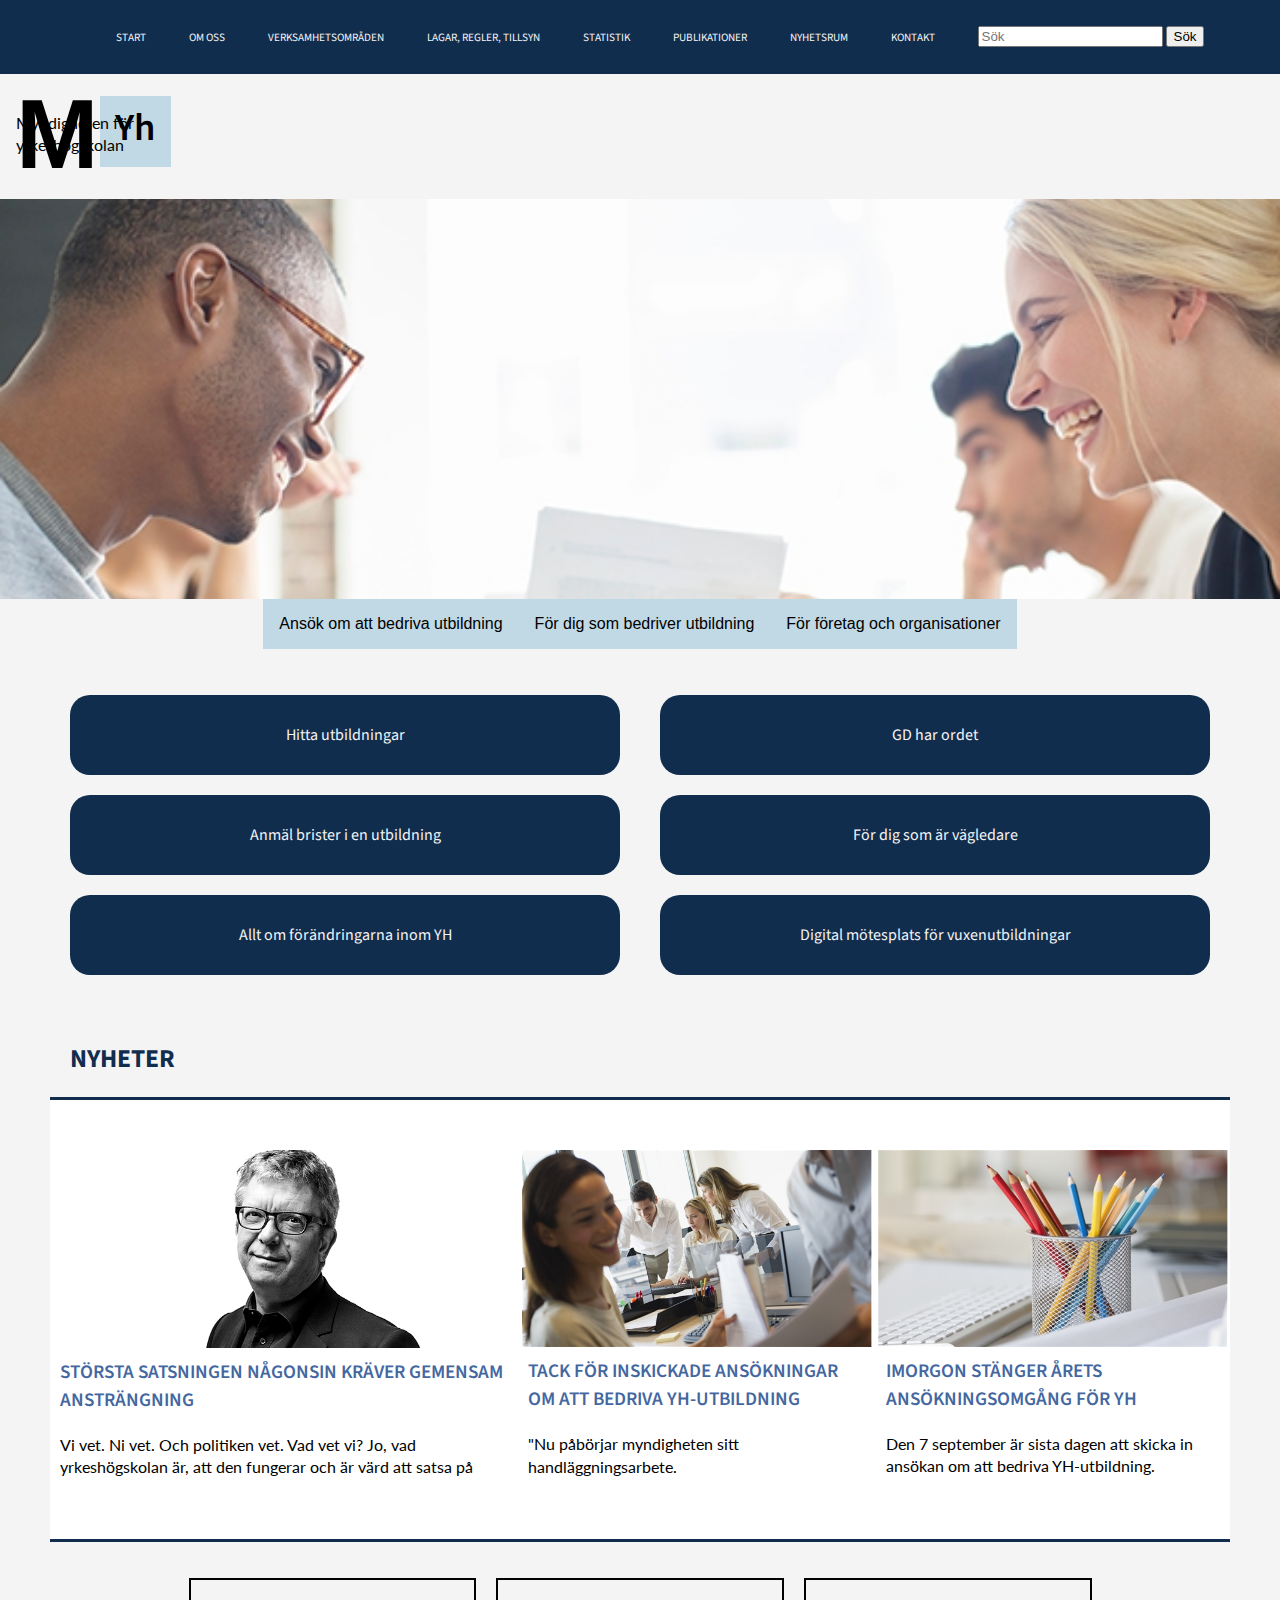
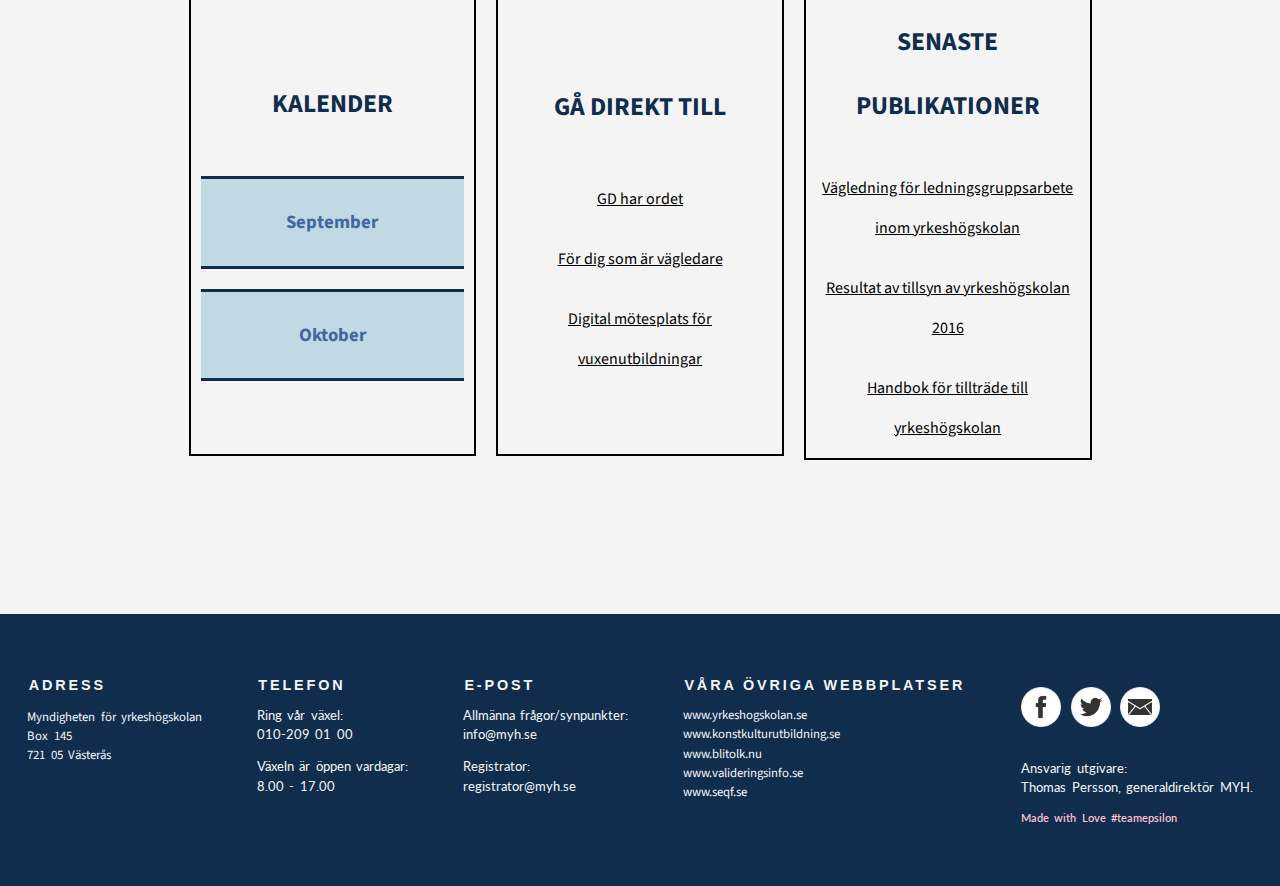
<file: Desktop/03.MYH/epsilon-myh-redesign-master/index.html>
<!DOCTYPE html>
<html>

<head>
    <link href="https://fonts.googleapis.com/css?family=Source+Sans+Pro:400,400i,600,700" rel="stylesheet">
    <link href="https://fonts.googleapis.com/css?family=Lato:400,700" rel="stylesheet">
    <link rel="stylesheet" href="https://cdnjs.cloudflare.com/ajax/libs/font-awesome/4.7.0/css/font-awesome.min.css">
    <meta charset="utf-8">
    <meta name="viewport" content="width=device-width, initial-scale=1.0">
    <meta http-equiv="x-ua-compatible" content="ie=edge">
    <title>MYH redesign</title>
    <link rel="stylesheet" href="style.css">
    <script src="jquery-3.2.1.min.js"></script>    
    <script src="menu.js"></script>
</head>

<body>

    <header class="menu" role="banner">
         <button class="menu-button"></button>
        <div class="menu-pages">
            <nav role="navigation">
                <ul>
                    <li> <a href=".index.html" aria-label="Start">Start</a></li>
                    <li> <a href="./pages/om-oss.html" aria-label="Om oss">Om oss</a></li>
                    <li> <a href="./pages/verksamheter.html" aria-label="Verksamheter">Verksamhetsområden</a></li>
                    <li> <a href="./pages/lagar.html" aria-label="Lagar, regler, tillsyn">Lagar, regler, tillsyn</a></li>
                    <li> <a href="./pages/statistik.html" aria-label="Statistik">Statistik</a></li>
                    <li> <a href="./pages/publikationer.html" aria-label="Publikationer">Publikationer</a></li>
                    <li> <a href="./pages/nyhetsrum.html" aria-label="Nyhetsrum">Nyhetsrum</a></li>
                    <li> <a href="./pages/kontakt.html" aria-label="Kontakt">Kontakt</a></li>
                    <li> <input type="search" placeholder="Sök" role="search">
                        <input type="submit" value="Sök"></li>
                </ul>
            </nav>
        </div>
    </header>

    <header class="logo" role="banner">
            <div class="box">
                <div class="m">
                </div>
            </div>
            <div class="yh">
                <h2>Yh</h2>
            </div>
    
           <div class="title">
                <p>Myndigheten för <br> yrkeshögskolan</p>
            </div>
        </header>

    <main class="background" role="main"></main>

    <section class="flex-cont">
        <div class="dropdown">
            <button class="downbutton" id="downbutton-1" aria-label="Ansök om att bedriva utbildning-dropdown">Ansök om att bedriva utbildning</button>
            <div class="dropdown-cont" id="cont-1">
                    <a href="#" alt="Yrkeshögskoleutbildning">Yrkeshögskoleutbildning</a>
                    <a href="#" alt="Konst- och kulturutbildning">Konst- och kulturutbildning</a>
                    <a href="#" alt="Tolkutbildning">Tolkutbildning</a>
                    <a href="#" alt="Utbildning med endast tillsyn  ">Utbildning med endast tillsyn</a>
            </div>
        </div>
        <div  class="dropdown">
            <button class="downbutton" id="downbutton-2" aria-label="För dig som bedriver utbildning-dropdown">För dig som bedriver utbildning</button>
            <div class="dropdown-cont" id="cont-2">
                    <a href="#" alt="Yrkeshögskoleutbildning">Yrkeshögskoleutbildning</a>
                    <a href="#" alt="Konst- och kulturutbildning">Konst- och kulturutbildning</a>
                    <a href="#" alt="Tolkutbildning">Tolkutbildning</a>
                    <a href="#" alt="Utbildning med endast tillsyn">Utbildning med endast tillsyn</a>
            </div>
        </div>
        <div  class="dropdown">
            <button class="downbutton" id="downbutton-3" aria-label="För företag och organisationer-dropdown">För företag och organisationer</button>
            <div class="dropdown-cont" id="cont-3">
                    <p>Arbetslivet är den främsta drivkraften bakom vilka YH-utbildningar som startar och hur de är upplagda.</p>
                    <a href="#" alt="Läs om hur du kan engagera dig">Läs om hur du kan engagera dig och påverka utbildningarna inom yrkes-
                            högskolan!</a>
            </div>
        </div>
    </section>

    <section class="links">
        <ul>
            <div class="row-1">
                <li> <a href="#">Hitta utbildningar</a></li>
                <li> <a href="#">Anmäl brister i en utbildning</a></li>
                <li> <a href="#">Allt om förändringarna inom YH</a></li>
            </div>
            <div class="row-2">
                <li> <a href="#">GD har ordet</a></li>
                <li> <a href="#">För dig som är vägledare</a></li>
                <li> <a href="#">Digital mötesplats för vuxenutbildningar</a></li>
            </div>
        </ul>
    </section>

    <div class="news-cont">
            <h2>Nyheter</h2>
        <section class="news-section">
            <div class="news-tomas">
                <img src="./images/tomas-blackwhite.jpg" title="Tomas" alt="Porträtt av Thomas Persson, Generaldirektör på Myndigheten">
                <h1>Största satsningen någonsin kräver gemensam ansträngning</h1>
                <p>Vi vet. Ni vet. Och politiken vet. Vad vet vi? Jo, vad yrkeshögskolan är, att den fungerar och är värd att satsa på</p>
            </div>
            <div class="news-desk">
                <img src="./images/persons_by_desk.JPG" title="desk" alt="Anställda arbetar tillsammans vid ett skrivbord">
                <h1>Tack för inskickade ansökningar om att bedriva YH-utbildning</h1>
                <p>"Nu påbörjar myndigheten sitt handläggningsarbete.</p>
            </div>
            <div class="news-penns">
                <img src="./images/pennstall_2.jpg" title="pennstall" alt="Färgglada pennor i en pennburk">
                <h1>Imorgon stänger årets ansökningsomgång för YH</h1>
                <p>Den 7 september är sista dagen att skicka in ansökan om att bedriva YH-utbildning.</p>
            </div>
        </section>
    </div>

    <section class="cal">
        <ul>
            <div class="calender">
                <h1>Kalender</h1>
                <h3>September</h3>
                <h3>Oktober</h3>
            </div>
            <div class="go-to">
                <h1>Gå direkt till</h1>
                <li> <a href="#">GD har ordet</a></li>
                <li> <a href="#">För dig som är vägledare</a></li>
                <li> <a href="#">Digital mötesplats för vuxenutbildningar</a></li>
            </div>
            <div class="public">
                <h1>Senaste publikationer</h1>
                <li> <a href="#">Vägledning för ledningsgruppsarbete inom yrkeshögskolan</a></li>
                <li> <a href="#">Resultat av tillsyn av yrkeshögskolan 2016</a></li>
                <li> <a href="#">Handbok för tillträde till yrkeshögskolan</a></li>
            </div>
        </ul>
    </section>

    <footer role="contentinfo">
        <div class="footerAdress">
            <h6>Adress</h6>
            <address>
                Myndigheten för yrkeshögskolan<br> Box 145 <br> 721 05 Västerås
            </address>
        </div>

        <div class="footerTelefon">
            <h6>Telefon</h6>
            <p>Ring vår växel:<br>
            <a href="tel:xxxxxxxxx">010-209 01 00</a></p>
            <p>Växeln är öppen vardagar:<br> 
            8.00 - 17.00</p>
        </div>

        <div class="footerEpost">
            <h6>E-Post</h6>
            <p>Allmänna frågor/synpunkter:<br>
                <a href="mailto:adress@email.com">info@myh.se</a></p> 
                <p>Registrator:<br>
                <a href="mailto:adress@email.com">registrator@myh.se</a></p>
        </div>

        <div class="footerLinks">
            <h6>Våra övriga webbplatser</h6>
            <ul>
                <li><a href="www.yrkeshogskolan.se">www.yrkeshogskolan.se</a></li>
                <li><a href="www.konstkulturutbildning.se">www.konstkulturutbildning.se</a></li>
                <li><a href="www.blitolk.nu">www.blitolk.nu</a></li>
                <li><a href="www.valideringsinfo.se">www.valideringsinfo.se</a></li>
                <li><a href="www.seqf.se">www.seqf.se</a></li>
            </ul>
        </div>

        <div class="footerIcons">
            <ul>
                <li><a href="https://www.facebook.com/sharer/sharer.php?u=http%3a%2f%2fwww.myh.se%2fOm-oss%2f"><img src="./images/facebook-white.png" class="img" alt="Facebook icon with link"></a></li>
                <li><a href="https://twitter.com/share?url=http%3a%2f%2fwww.myh.se%2fOm-oss%2f&text=Om+oss"><img src="./images/twitter-white.png" class="img" alt="Twitter icon with link"></a></li>
                <li><a href="#"><img src="./images/email-white.png" class="img" alt="E-mail icon with link"></a></li>
            </ul>
            <p>Ansvarig utgivare:<br>
            Thomas Persson, generaldirektör MYH.</p>
            <p id="Madeby">Made with Love #teamepsilon</p>
        </div>

    </footer>

</body>
</html>
</file>
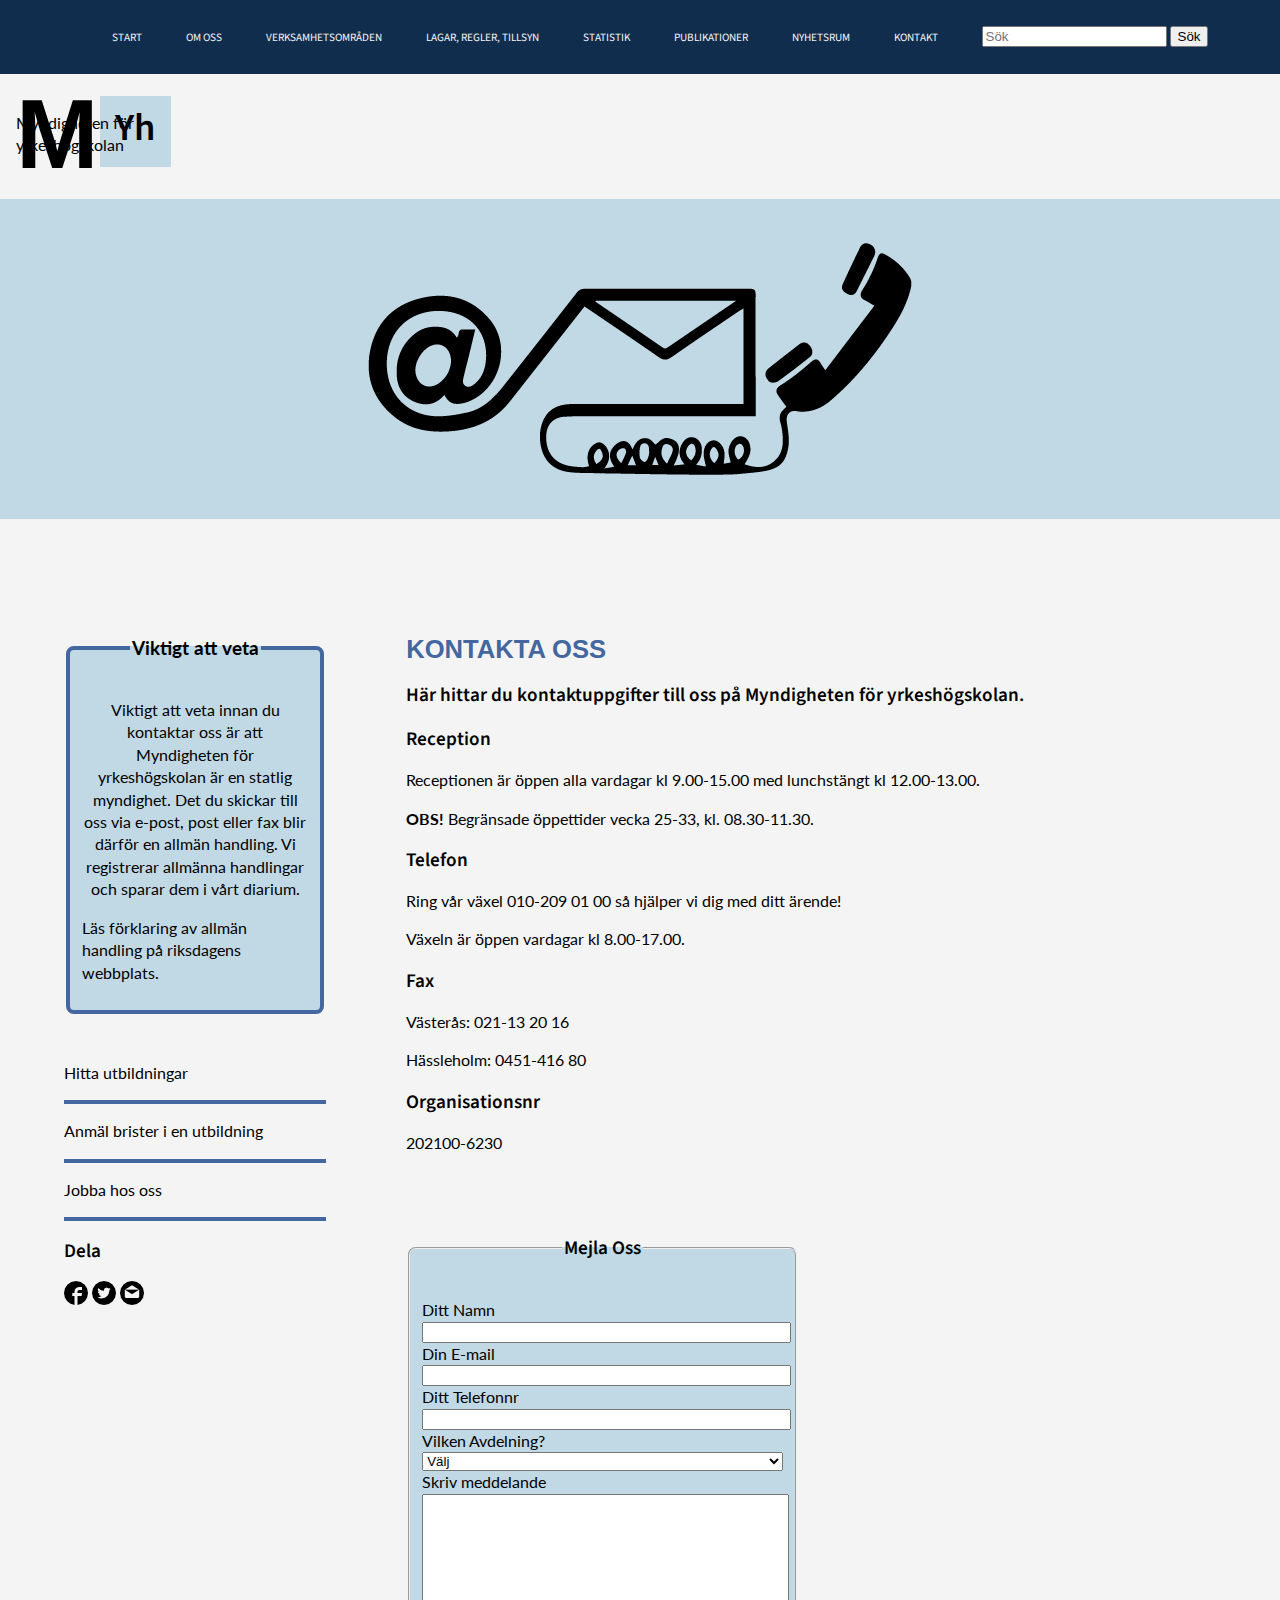
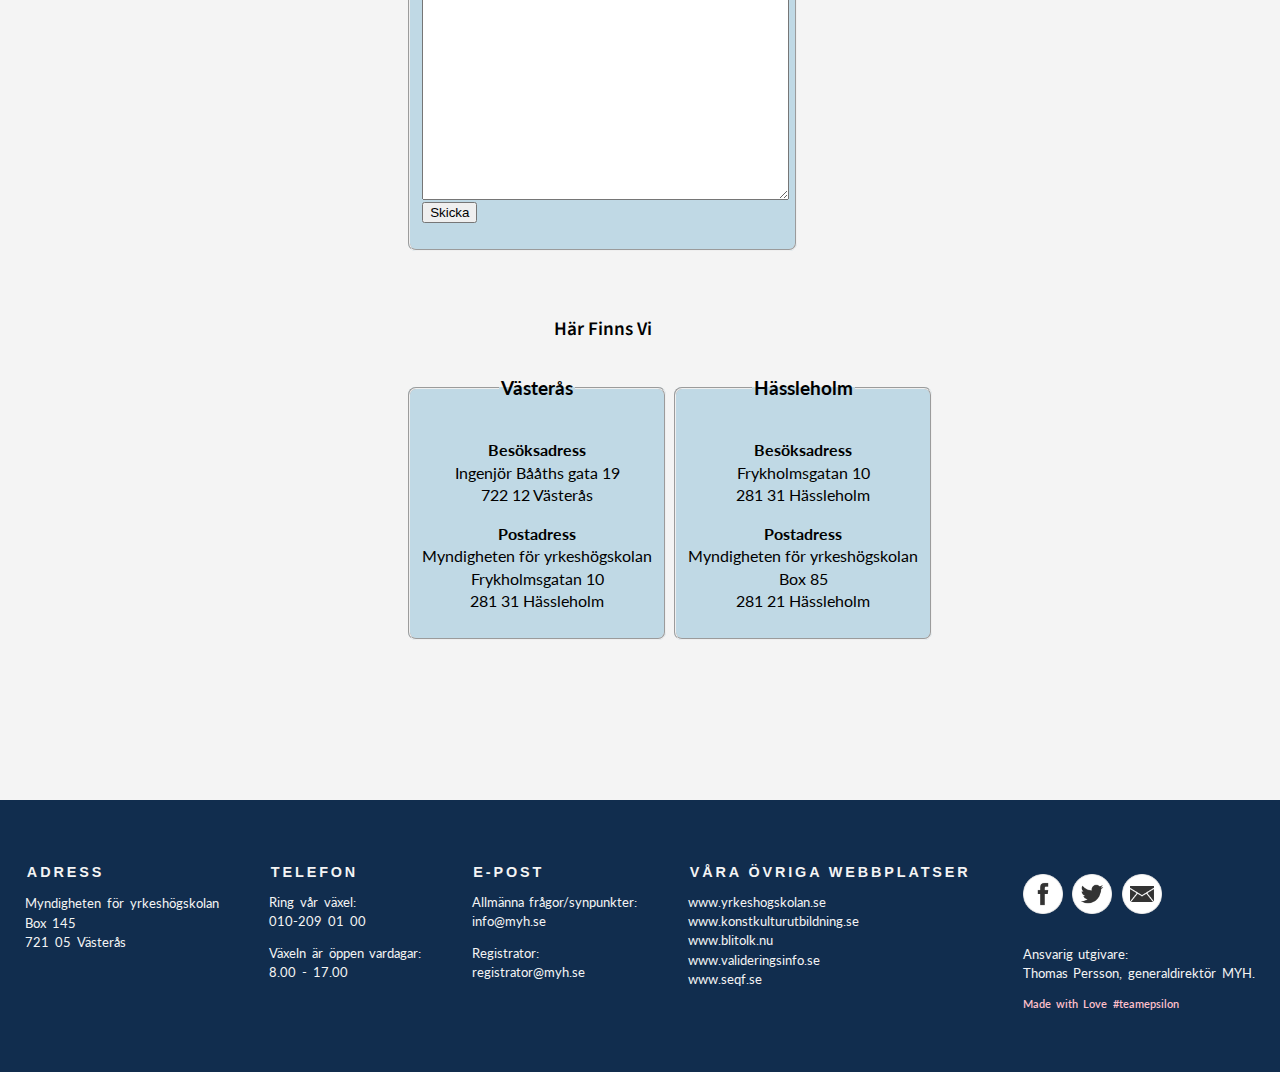
<file: Desktop/03.MYH/epsilon-myh-redesign-master/pages/kontakt.html>
<!DOCTYPE html>
<html lang="sv">

<head>
    <meta charset="UTF-8">
    <meta name="viewport" content="width=device-width, initial-scale=1,0">
    <link rel="stylesheet" type="text/css" href="../styles/kontakt-style.css">
    <link rel="stylesheet" href="https://fonts.googleapis.com/css?family=Source+Sans+Pro:400,400i,600,700">
    <link rel="stylesheet" href="https://fonts.googleapis.com/css?family=Lato:400,700">
    <meta http-equiv="X-UA-Compatible" content="ie=edge">
    <script src="../jquery-3.2.1.min.js"></script>




    <title>kontakt</title>
</head>

<body>


    <header class="menu" role="banner">
        <button class="menu-button"></button>

        <div class="menu-pages">
            <nav role="navigation">
                <ul>
                    <li> <a href="../index.html" aria-label="Start">Start</a></li>
                    <li> <a href="./om-oss.html" aria-label="Om oss">Om oss</a></li>
                    <li> <a href="./verksamheter.html" aria-label="Verksamheter">Verksamhetsområden</a></li>
                    <li> <a href="./lagar.html" aria-label="Lagar, regler, tillsyn">Lagar, regler, tillsyn</a></li>
                    <li> <a href="./statistik.html" aria-label="Statistik">Statistik</a></li>
                    <li> <a href="./publikationer.html" aria-label="Publikationer">Publikationer</a></li>
                    <li> <a href="./nyhetsrum.html" aria-label="Nyhetsrum">Nyhetsrum</a></li>
                    <li> <a href="./kontakt.html" aria-label="Kontakt">Kontakt</a></li>
                    <li> <input type="search" placeholder="Sök" role="navigation">
                        <input type="submit" value="Sök"></li>
                </ul>
            </nav>
        </div>
    </header>

    <!--logo-->
    <header class="logo" role="banner">
        <div class="box">
            <div class="m">
            </div>
        </div>
        <div class="yh">
            <h2>Yh</h2>
        </div>

        <div class="title">
            <p>Myndigheten för <br> yrkeshögskolan</p>
        </div>
    </header>

    <!--image -->
    <img class="huvudbild" src="../images/Kontakt.png" alt="banner för kontaktsida">

    <main role="main">
        <div class="flexbox">
            <article class="content" role="article">
                <h1>Kontakta Oss</h1>

                <h2 class="h2-logo">Här hittar du kontaktuppgifter till oss på Myndigheten för yrkeshögskolan.</h2>

                <section>
                    <h2 class="h2-logo">Reception</h2>
                    <p>Receptionen är öppen alla vardagar kl 9.00-15.00 med lunchstängt kl 12.00-13.00.</p>
                    <p><b>OBS!</b> Begränsade öppettider vecka 25-33, kl. 08.30-11.30.</p>

                    <h2 class="h2-logo">Telefon</h2>
                    <p>Ring vår växel 010-209 01 00 så hjälper vi dig med ditt ärende!</p>
                    <p>Växeln är öppen vardagar kl 8.00-17.00.</p>

                    <h2 class="h2-logo">Fax</h2>
                    <p> Västerås: 021-13 20 16</p>
                    <p>Hässleholm: 0451-416 80</p>

                    <h2 class="h2-logo">Organisationsnr</h2>
                    <p>202100-6230</p>

                    <!--formular-->
                    <form id="form">
                        <fieldset class="field">
                            <legend>
                                <h2 class="h2-logo">Mejla Oss</h2>
                            </legend>
                            <p id="formtext">Ditt Namn
                                <input type="text" name="namn" value="" aria-label="Ange ditt namn"> Din E-mail
                                <input type="text" name="e-mail" value="" aria-label="Ange ditt telefonnummer"> Ditt Telefonnr
                                <input type="text" name="telefon" value="" aria-label="Välj din avdelning"> Vilken Avdelning?
                                <select name=“Avdelning”>
                <option selected>Välj</option>
                <option aria-label="Allmänna frågor/Synpunkter">Allmänna frågor/Synpunkter</option>
                <option aria-label="Registrator">Registrator</option>
                <option aria-label="Webbfrågor"> Webbfrågor</option>
                </select> Skriv meddelande

                                <textarea rows="20" cols="100" aria-label="Textruta"></textarea>

                                <button id="formbutton" type="button" aria-label="Skicka inmatad information" onclick="submit" >Skicka</button>
                            </p>
                        </fieldset>
                    </form>
                </section>

                <section class="container">
                    <h2 id="fieldrubrik">Här Finns Vi</h2>
                    <fieldset class="field">
                        <legend>
                            <h3>Västerås</h3>
                        </legend>

                        <p class="fieldtext1"><b>Besöksadress</b><br> Ingenjör Bååths gata 19 <br> 722 12 Västerås </p>

                        <p class="fieldtext1"> <b>Postadress</b> <br> Myndigheten för yrkeshögskolan <br> Frykholmsgatan 10 <br> 281 31 Hässleholm</p>

                    </fieldset>

                    <fieldset class="field">
                        <legend>
                            <h3>Hässleholm</h3>
                        </legend>

                        <p class="fieldtext1"><b>Besöksadress</b><br> Frykholmsgatan 10 <br> 281 31 Hässleholm</p>

                        <p class="fieldtext1"><b>Postadress</b><br> Myndigheten för yrkeshögskolan <br> Box 85 <br> 281 21 Hässleholm</p>

                    </fieldset>
                </section>
            </article>

            <aside class="sidebar" role="complementary">

                <section id="sidebarsection">

                    <fieldset class="field" id="sidebarfield">
                        <legend>
                            <h3>Viktigt att veta</h3>
                        </legend>

                        <p class="fieldtext1">
                            Viktigt att veta innan du kontaktar oss är att Myndigheten för yrkeshögskolan är en statlig myndighet. Det du skickar till
                            oss via e-post, post eller fax blir därför en allmän handling. Vi registrerar allmänna handlingar
                            och sparar dem i vårt diarium.
                            <p><a href="#">Läs förklaring av allmän handling på riksdagens
                        webbplats.</a></p>

                    </fieldset>

                    <p class="sidebarlink"><a href="#">Hitta utbildningar</a></p>
                    <p class="sidebarlink"><a href="#">Anmäl brister i en utbildning</a></p>
                    <p class="sidebarlink"><a href="#">Jobba hos oss</a></p>
                    <h2 class="h2-logo">Dela</h2>
                    <a href="https://www.facebook.com/sharer/sharer.php?u=http%3a%2f%2fwww.myh.se%2fOm-oss%2f"><img src="../images/facebook-black.png" alt="Facebook icon with link"></a>
                    <a href="https://twitter.com/share?url=http%3a%2f%2fwww.myh.se%2fOm-oss%2f&text=Om+oss"><img src="../images/twitter-black.png" alt="Twitter icon with link"></a>
                    <a href="#"><img src="../images/email-black.png" alt="E-mail icon with link"></a>
                </section>

            </aside>


        </div>
    </main>
    <!--footer-->
    <footer role="contentinfo">
        <div class="footerAdress">
            <h6>Adress</h6>
            <address>
                Myndigheten för yrkeshögskolan<br> Box 145 <br> 721 05 Västerås
            </address>
        </div>

        <div class="footerTelefon">
            <h6>Telefon</h6>
            <p>Ring vår växel:<br>
            <a href="tel:xxxxxxxxx">010-209 01 00</a></p>
            <p>Växeln är öppen vardagar:<br> 
            8.00 - 17.00</p>
        </div>

        <div class="footerEpost">
            <h6>E-Post</h6>
            <p>Allmänna frågor/synpunkter:<br>
                <a href="mailto:adress@email.com">info@myh.se</a></p> 
                <p>Registrator:<br>
                <a href="mailto:adress@email.com">registrator@myh.se</a></p>
        </div>

        <div class="footerLinks">
            <h6>Våra övriga webbplatser</h6>
            <ul>
                <li><a href="www.yrkeshogskolan.se">www.yrkeshogskolan.se</a></li>
                <li><a href="www.konstkulturutbildning.se">www.konstkulturutbildning.se</a></li>
                <li><a href="www.blitolk.nu">www.blitolk.nu</a></li>
                <li><a href="www.valideringsinfo.se">www.valideringsinfo.se</a></li>
                <li><a href="www.seqf.se">www.seqf.se</a></li>
            </ul>
        </div>

        <div class="footerIcons">
            <ul>
                <li><a href="https://www.facebook.com/sharer/sharer.php?u=http%3a%2f%2fwww.myh.se%2fOm-oss%2f"><img src="../images/facebook-white.png" class="socialimg" alt="Facebook icon with link"></a></li>
                <li><a href="https://twitter.com/share?url=http%3a%2f%2fwww.myh.se%2fOm-oss%2f&text=Om+oss"><img src="../images/twitter-white.png"  class="socialimg" alt="Twitter icon with link"></a></li>
                <li><a href="#"><img src="../images/email-white.png" class="socialimg" alt="E-mail icon with link"></a></li>
            </ul>
            <p>Ansvarig utgivare:<br>
            Thomas Persson, generaldirektör MYH.</p>
            <p id="Madeby">Made with Love #teamepsilon</p>
        </div>

        

    </footer>
    <script src="../menu.js"></script>
</body>

</html>
</file>
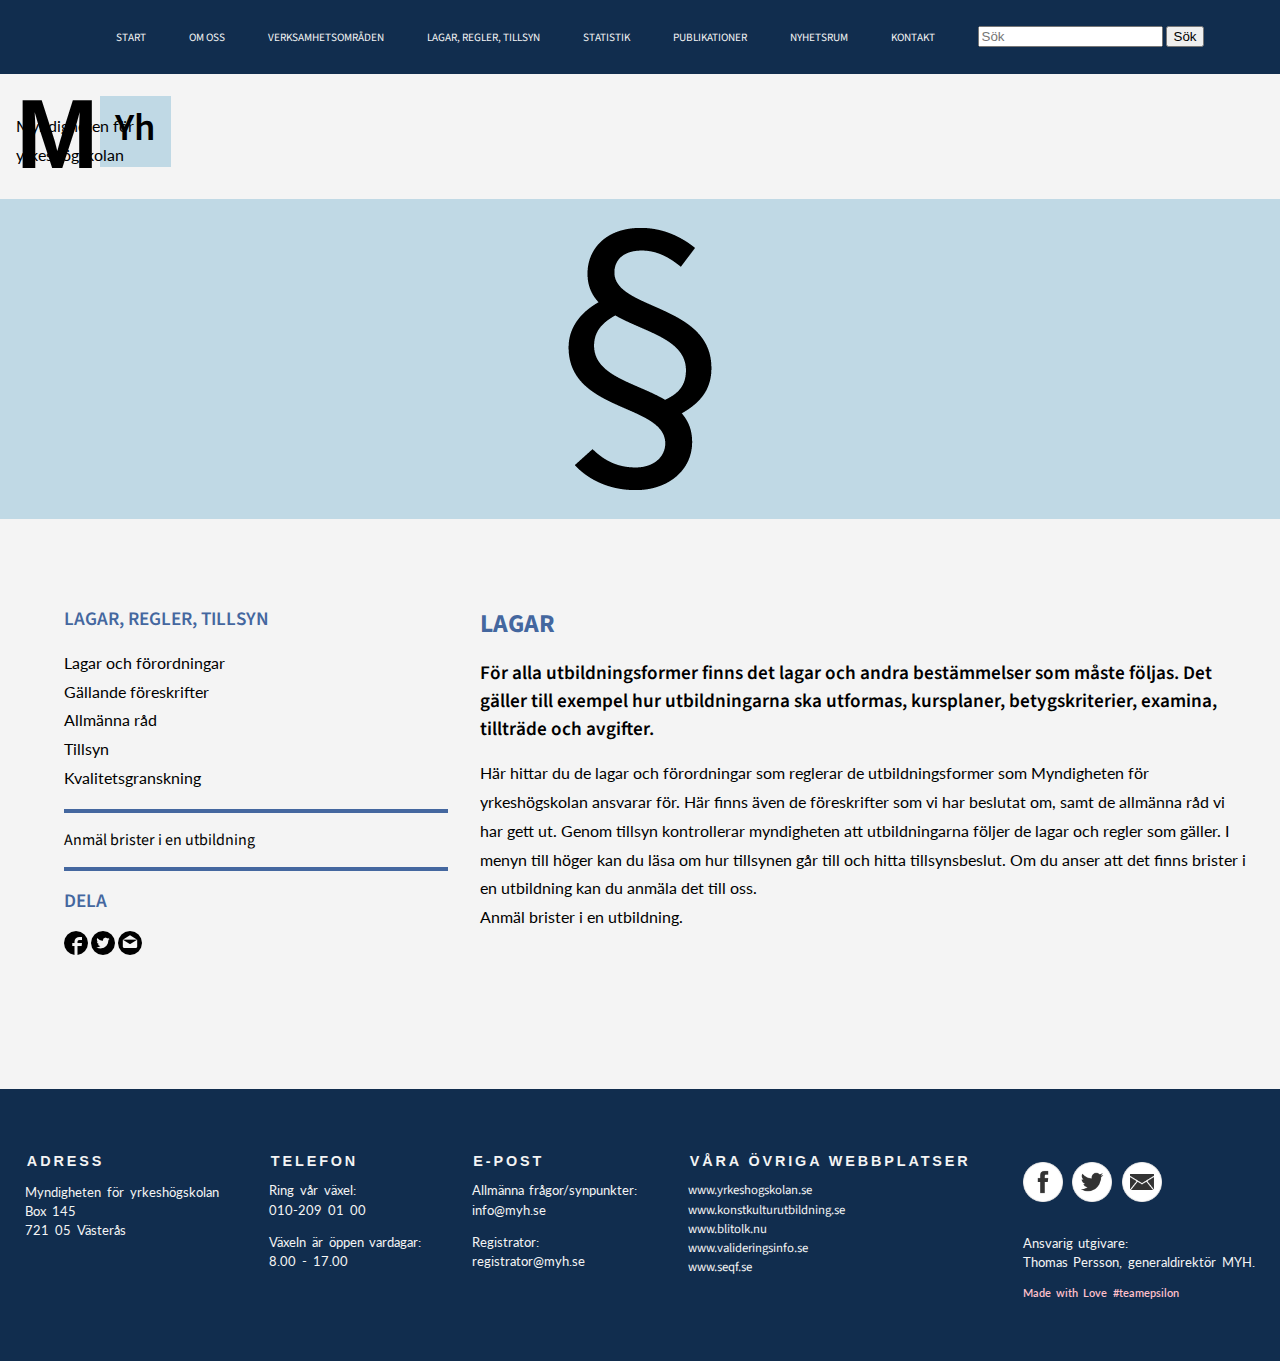
<file: Desktop/03.MYH/epsilon-myh-redesign-master/pages/lagar.html>
<!DOCTYPE html>

<html lang="sv">

<head>
    <meta charset="utf-8">
    <link href="../styles/om-style.css" type="text/css" rel="stylesheet">
    <meta name="viewport" content="width=device-width, initial.scale=1.0">
    <link href="https://fonts.googleapis.com/css?family=Lato:400,700" rel="stylesheet">
    <link href="https://fonts.googleapis.com/css?family=Source+Sans+Pro:400,400i,600,700" rel="stylesheet">
    <script src="../jquery-3.2.1.min.js"></script>
    <script src="../menu.js"></script>
    <title>Lagar</title>

</head>


<body>

    <!-- Menu Navigationbar -->

    <header class="menu" role="main">
        <button class="menu-button"></button>

        <div class="menu-pages">
            <nav role="navigation">
                <ul>
                    <li> <a href="../index.html" aria-label="Start">Start</a></li>
                    <li> <a href="./om-oss.html" aria-label="Om oss">Om oss</a></li>
                    <li> <a href="./verksamheter.html" aria-label="Verksamheter">Verksamhetsområden</a></li>
                    <li> <a href="./lagar.html" aria-label="Lagar, regler, tillsyn">Lagar, regler, tillsyn</a></li>
                    <li> <a href="./statistik.html" aria-label="Statistik">Statistik</a></li>
                    <li> <a href="./publikationer.html" aria-label="Publikationer">Publikationer</a></li>
                    <li> <a href="./nyhetsrum.html" aria-label="Nyhetsrum">Nyhetsrum</a></li>
                    <li> <a href="./kontakt.html" aria-label="Kontakt">Kontakt</a></li>
                    <li> <input type="search" placeholder="Sök" role="search">
                        <input type="submit" value="Sök"></li>
                </ul>
            </nav>
        </div>
    </header>

    <!-- Logo Animation -->
    <header class="logo" role="banner">
        <div class="box">
            <div class="m">
            </div>
        </div>
        <div class="yh">
            <h2>Yh</h2>
        </div>

        <div class="title">
            <p>Myndigheten för <br> yrkeshögskolan</p>
        </div>
    </header>

    <!-- Banner bild -->
    <img src="../images/lagar.png" class="bannerimg" alt="banner för lagar">

    <main role="main">
        <div class="flexbox">

            <article class="content">

                <h1>Lagar</h1>
                <h2>För alla utbildningsformer finns det <a href="#">lagar och andra bestämmelser</a> som måste följas. Det gäller
                    till exempel hur utbildningarna ska utformas, kursplaner, betygskriterier, examina, tillträde och avgifter.</h2>

                <p> Här hittar du de lagar och förordningar som reglerar de utbildningsformer som Myndigheten för yrkeshögskolan
                    ansvarar för. Här finns även de <a href="#">föreskrifter</a> som vi har beslutat om, samt de <a href="#">allmänna råd</a>                    vi har gett ut. Genom <a href="#">tillsyn</a> kontrollerar myndigheten att utbildningarna följer de lagar
                    och regler som gäller. I menyn till höger kan du läsa om hur tillsynen går till och hitta tillsynsbeslut.
                    Om du anser att det finns brister i en utbildning kan du anmäla det till oss. <br>

                    <a href="#">Anmäl brister i en utbildning.</a>
                </p>
            </article>

            <aside class="sidebar" role="complementary">
                <h2>Lagar, regler, tillsyn</h2>
                <ul>
                    <li><a href="#">Lagar och förordningar</a></li>
                    <li><a href="#">Gällande föreskrifter</a></li>
                    <li><a href="#">Allmänna råd</a></li>
                    <li><a href="#">Tillsyn</a></li>
                    <li><a href="#">Kvalitetsgranskning</a></li>
                </ul>

                <div id="sidebarlink">
                    <a href="#">Anmäl brister i en utbildning</a>
                </div>

                <h2>Dela</h2>
                <div id="socialmedia-icons">
                    <a href="https://www.facebook.com/sharer/sharer.php?u=http%3a%2f%2fwww.myh.se%2fOm-oss%2f">
                    <img src="../images/facebook-black.png" alt="Facebook icon with link" aria-label="Länk till vår Facebook"></a>
                    <a href="https://twitter.com/share?url=http%3a%2f%2fwww.myh.se%2fOm-oss%2f&text=Om+oss">
                    <img src="../images/twitter-black.png" alt="Twitter icon with link" aria-label="Länk till vår Twitter"></a>
                    <a href="#"><img src="../images/email-black.png" alt="E-mail icon with link" aria-label="Vår Epost"></a>
                </div>
            </aside>
        </div>
    </main>

    <footer role"contentinfo" role="contentinfo">
        <div class="footerAdress">
            <h6>Adress</h6>
            <address>
                Myndigheten för yrkeshögskolan<br> Box 145 <br> 721 05 Västerås
            </address>
        </div>

        <div class="footerTelefon">
            <h6>Telefon</h6>
            <p>Ring vår växel:<br>
                <a href="tel:xxxxxxxxx">010-209 01 00</a></p>
            <p>Växeln är öppen vardagar:<br> 8.00 - 17.00</p>
        </div>

        <div class="footerEpost">
            <h6>E-Post</h6>
            <p>Allmänna frågor/synpunkter:<br>
                <a href="mailto:adress@email.com">info@myh.se</a></p>
            <p>Registrator:<br>
                <a href="mailto:adress@email.com">registrator@myh.se</a></p>
        </div>

        <div class="footerLinks">
            <h6>Våra övriga webbplatser</h6>
            <ul>
                <li><a href="www.yrkeshogskolan.se">www.yrkeshogskolan.se</a></li>
                <li><a href="www.konstkulturutbildning.se">www.konstkulturutbildning.se</a></li>
                <li><a href="www.blitolk.nu">www.blitolk.nu</a></li>
                <li><a href="www.valideringsinfo.se">www.valideringsinfo.se</a></li>
                <li><a href="www.seqf.se">www.seqf.se</a></li>
            </ul>
        </div>

        <div class="footerIcons">
            <ul>
                <li><a href="https://www.facebook.com/sharer/sharer.php?u=http%3a%2f%2fwww.myh.se%2fOm-oss%2f"><img src="../images/facebook-white.png" class="socialimg" alt="Facebook icon with link"></a></li>
                <li><a href="https://twitter.com/share?url=http%3a%2f%2fwww.myh.se%2fOm-oss%2f&text=Om+oss"><img src="../images/twitter-white.png" class="socialimg" alt="Twitter icon with link"></a></li>
                <li><a href="#"><img src="../images/email-white.png" class="socialimg" alt="E-mail icon with link"></a></li>
            </ul>
            <p>Ansvarig utgivare:<br> Thomas Persson, generaldirektör MYH.</p>
            <p id="Madeby">Made with Love #teamepsilon</p>
        </div>
    </footer>


</body>

</html>
</file>
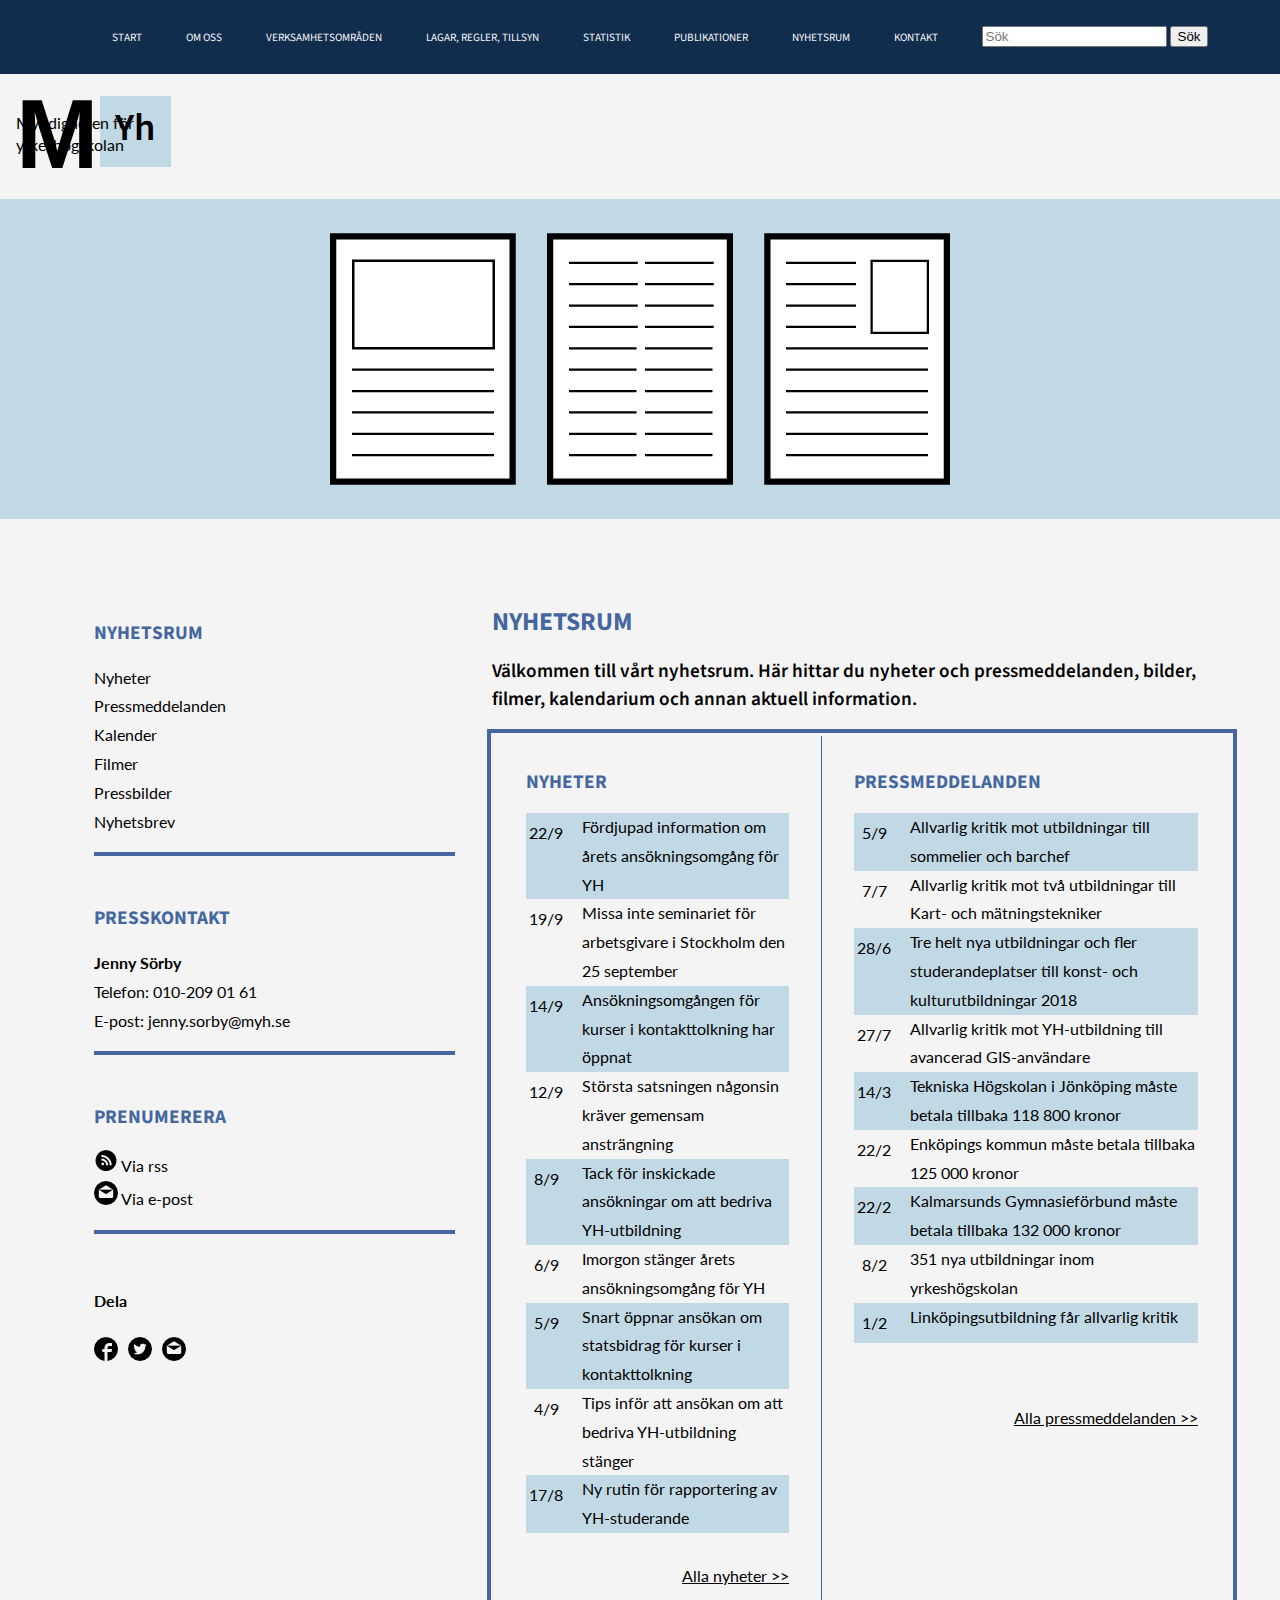
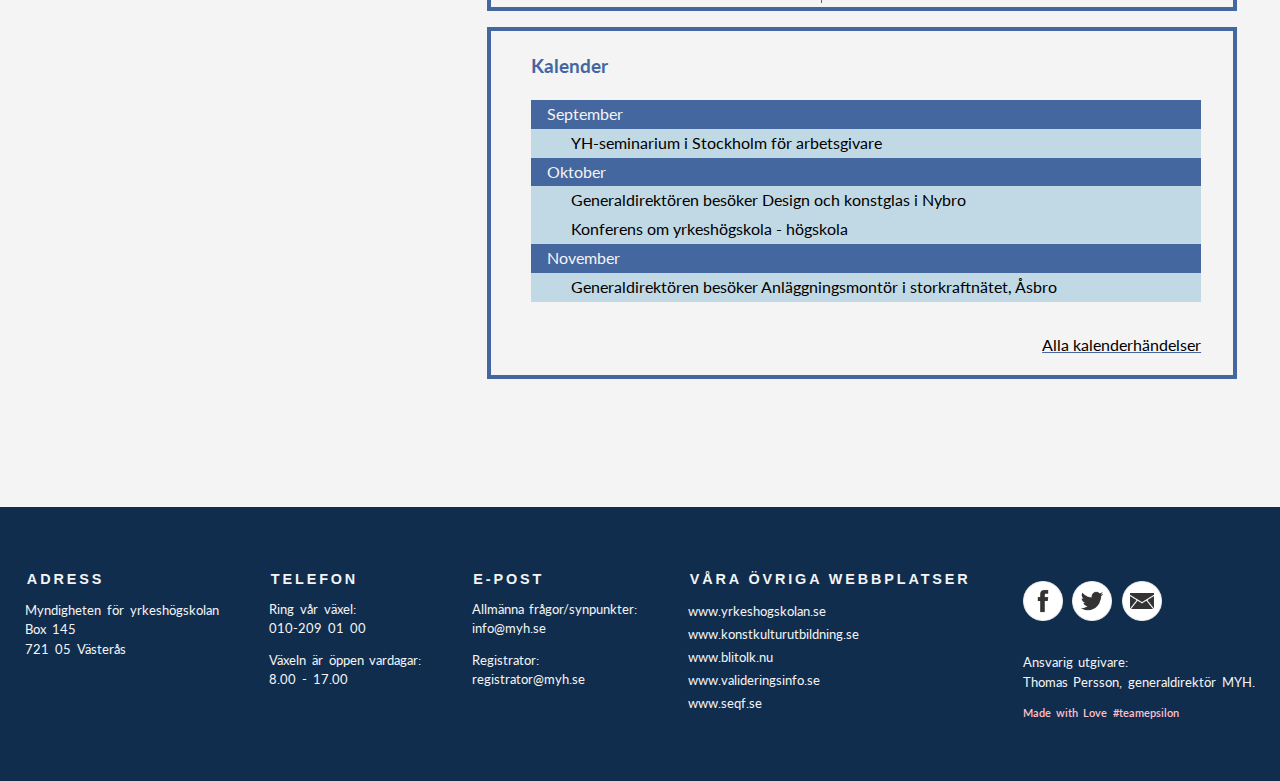
<file: Desktop/03.MYH/epsilon-myh-redesign-master/pages/nyhetsrum.html>
<!DOCTYPE html>
<html lang="en">
<head>
    <meta charset="UTF-8">
    <meta name="viewport" content="width=device-width, initial-scale=1.0">
    <meta http-equiv="X-UA-Compatible" content="ie=edge">
    <link rel="stylesheet" href="../styles/nyhetsrum-style.css">
    <link href="https://fonts.googleapis.com/css?family=Source+Sans+Pro:400,400i,600,700" rel="stylesheet">
    <link href="https://fonts.googleapis.com/css?family=Lato:400,700" rel="stylesheet">
    <link rel="stylesheet" href="https://cdnjs.cloudflare.com/ajax/libs/font-awesome/4.7.0/css/font-awesome.min.css">
    <link href="https://fonts.googleapis.com/icon?family=Material+Icons" rel="stylesheet">
    <script src="../jquery-3.2.1.min.js"></script>
    <script src="../menu.js"></script>
    <title>Nyhetsrum</title>
</head>

<body>

    <header class="menu" role="banner">
            <button class="menu-button"></button>
        <div class="menu-pages">
            <nav role="navigation">
                <ul>
                    <li> <a href="../index.html" aria-label="Start">Start</a></li>
                    <li> <a href="./om-oss.html" aria-label="Om oss">Om oss</a></li>
                    <li> <a href="./verksamheter.html" aria-label="Verksamheter">Verksamhetsområden</a></li>
                    <li> <a href="./lagar.html" aria-label="Lagar, regler, tillsyn">Lagar, regler, tillsyn</a></li>
                    <li> <a href="./statistik.html" aria-label="Statistik">Statistik</a></li>
                    <li> <a href="./publikationer.html" aria-label="Publikationer">Publikationer</a></li>
                    <li> <a href="./nyhetsrum.html" aria-label="Nyhetsrum">Nyhetsrum</a></li>
                    <li> <a href="./kontakt.html" aria-label="Kontakt">Kontakt</a></li>
                    <li> <input type="search" placeholder="Sök" role="search">
                        <input type="submit" value="Sök"></li>
                </ul>
            </nav>
        </div>
    </header>

    <header class="logo" role="banner">
            <div class="box">
                <div class="m">
                </div>
            </div>
            <div class="yh">
                <h2>Yh</h2>
            </div>
            <div class="title">
                <p>Myndigheten för <br> yrkeshögskolan</p>
            </div>
        </header>
    
        <header class="huvudbild" role="banner">
            <img src="../images/nyheter_13png-13.png" alt="banner för nyhetsrum">
        </header>

    <main role="main">
        <div class="flex-container-helaSidan">
            <article class="Nyh-content">
                <h1>NYHETSRUM</h1>
                <h2>Välkommen till vårt nyhetsrum. Här hittar du nyheter och pressmeddelanden, bilder, filmer, kalendarium och annan aktuell information.</h2>
            </article>

            <div class="flex-container-all">
                <div class="flex-container-NyhPress">
                    <div class="classNyheter"> 
                        <ul>
                            <li><h2>Nyheter</h2></li>
                            <li><span class="datum">22/9</span><a href="#">Fördjupad information om årets ansökningsomgång för YH</a></li>
                            <li><span class="datum">19/9</span><a href="#">Missa inte seminariet för arbetsgivare i Stockholm den 25 september</a></li>
                            <li><span class="datum">14/9</span><a href="#">Ansökningsomgången för kurser i kontakttolkning har öppnat</a></li>
                            <li><span class="datum">12/9</span><a href="#">Största satsningen någonsin kräver gemensam ansträngning</a></li>
                            <li><span class="datum">8/9</span><a href="#">Tack för inskickade ansökningar om att bedriva YH-utbildning</a></li>
                            <li><span class="datum">6/9</span><a href="#">Imorgon stänger årets ansökningsomgång för YH</a></li>
                            <li><span class="datum">5/9</span><a href="#">Snart öppnar ansökan om statsbidrag för kurser i kontakttolkning</a></li>
                            <li><span class="datum">4/9</span><a href="#">Tips inför att ansökan om att bedriva YH-utbildning stänger</a></li>
                            <li><span class="datum">17/8</span><a href="#">Ny rutin för rapportering av YH-studerande</a></li>
                        </ul>
                        <p><a href="#">Alla nyheter >></a></p>
                    </div>

                    <div class="classPress">
                        <ul>
                            <li><h2>Pressmeddelanden</h2></li>
                            <li><span class="datum">5/9</span><a href="#">Allvarlig kritik mot utbildningar till sommelier och barchef</a></li>
                            <li><span class="datum">7/7</span><a href="#">Allvarlig kritik mot två utbildningar till Kart- och mätningstekniker</a></li>
                            <li><span class="datum">28/6</span><a href="#">Tre helt nya utbildningar och fler studerandeplatser till konst- och kulturutbildningar 2018</a></li>
                            <li><span class="datum">27/7</span><a href="#">Allvarlig kritik mot YH-utbildning till avancerad GIS-användare</a></li>
                            <li><span class="datum">14/3</span><a href="#">Tekniska Högskolan i Jönköping måste betala tillbaka 118 800 kronor</a></li>
                            <li><span class="datum">22/2</span><a href="#">Enköpings kommun måste betala tillbaka 125 000 kronor</a></li>
                            <li><span class="datum">22/2</span><a href="#">Kalmarsunds Gymnasieförbund måste betala tillbaka 132 000 kronor</a></li>
                            <li><span class="datum">8/2</span><a href="#">351 nya utbildningar inom yrkeshögskolan</a></li>
                            <li><span class="datum">1/2</span><a href="#">Linköpingsutbildning får allvarlig kritik</a></li>
                        </ul>
                        <p><a href="#">Alla pressmeddelanden >></a></p>
                    </div>
                </div> <!-- End of flex-container-NyhPress -->
                
                <div class="classKalender">
                    <ul>
                        <li><h3>Kalender</h3></li>
                        <li class="classMonth">September</li>
                            <ul>
                                <li class="monthNews"><a href="#">YH-seminarium i Stockholm för arbetsgivare</a></li>
                            </ul>
                        <li class="classMonth">Oktober</li>
                            <ul>
                                <li class="monthNews"><a href="#">Generaldirektören besöker Design och konstglas i Nybro</a></li>
                                <li class="monthNews"><a href="#">Konferens om yrkeshögskola - högskola</a></li>
                            </ul>
                        <li class="classMonth">November</li>
                            <ul>
                                <li class="monthNews"><a href="#">Generaldirektören besöker Anläggningsmontör i storkraftnätet, Åsbro</a></li>
                            </ul>                
                    </ul>
                    <p><a href="#">Alla kalenderhändelser</a></p>
                </div>
            </div> <!-- End of flex-container-all -->
        </div> <!-- Ebd if flex-container-helaSidan -->
        
        <aside class="sidebar" role="complementary">
            <ul>
                <li><h2>Nyhetsrum</h2></li>
                <li><a href="#">Nyheter</a></li>
                <li><a href="#">Pressmeddelanden</a></li>
                <li><a href="#">Kalender</a></li>
                <li><a href="#">Filmer</a></li>
                <li><a href="#">Pressbilder</a></li>
                <li><a href="#">Nyhetsbrev</a></li>
            </ul>
            
            <ul>
                <li><h2>Presskontakt</h2></li>
                <li><b>Jenny Sörby</b></li>
                <li>Telefon: <a href="tel:xxxxxxxxx">010-209 01 61</a></li>
                <li>E-post: <a href="mailto:adress@email.com">jenny.sorby@myh.se</a></li>
            </ul>

            <ul>
                <li><h2>Prenumerera</h2></li>
                <li><a href="https://www.myh.se/Rss-floden/"><img src="../images/rss.png" alt="rss icon with link"> Via rss</a></li>
                <li><a href="mailto:#"><img src="../images/email-black.png" alt="mail icon with link"> Via e-post</a></li>
            </ul>

            <ul class="nyh-dela">
                <li><h4>Dela</h2>
                    <ol class="SidaDela">
                        <li><a href="https://www.facebook.com/sharer/sharer.php?u=http%3a%2f%2fwww.myh.se%2fNyhetsrum%2f"><img src="../images/facebook-black.png" alt="facebook icon with link"></a></li>
                        <li><a href="https://twitter.com/share?url=http%3a%2f%2fwww.myh.se%2fNyhetsrum%2f&text=Nyhetsrum"><img src="../images/twitter-black.png" alt="twitter icon with link"></a></li>
                        <li><a href="mailto:#"><img src="../images/email-black.png" alt="e-mail icon with link"></a></li>
                    </ol>
                </li>
            </ul>
        </aside>
    </main>

    <footer role="contentinfo">
        <div class="footerAdress">
            <h6>Adress</h6>
            <address>
                Myndigheten för yrkeshögskolan<br> Box 145 <br> 721 05 Västerås
            </address>
        </div>

        <div class="footerTelefon">
            <h6>Telefon</h6>
            <p>Ring vår växel:<br>
            <a href="tel:xxxxxxxxx">010-209 01 00</a></p>
            <p>Växeln är öppen vardagar:<br> 
            8.00 - 17.00</p>
        </div>

        <div class="footerEpost">
            <h6>E-Post</h6>
            <p>Allmänna frågor/synpunkter:<br>
                <a href="mailto:adress@email.com">info@myh.se</a></p> 
                <p>Registrator:<br>
                <a href="mailto:adress@email.com">registrator@myh.se</a></p>
        </div>

        <div class="footerLinks">
            <h6>Våra övriga webbplatser</h6>
            <ul>
                <li><a href="www.yrkeshogskolan.se">www.yrkeshogskolan.se</a></li>
                <li><a href="www.konstkulturutbildning.se">www.konstkulturutbildning.se</a></li>
                <li><a href="www.blitolk.nu">www.blitolk.nu</a></li>
                <li><a href="www.valideringsinfo.se">www.valideringsinfo.se</a></li>
                <li><a href="www.seqf.se">www.seqf.se</a></li>
            </ul>
        </div>

        <div class="footerIcons">
            <ul>
                <li><a href="https://www.facebook.com/sharer/sharer.php?u=http%3a%2f%2fwww.myh.se%2fOm-oss%2f"><img class="img" src="../images/facebook-white.png" alt="Facebook icon with link"></a></li>
                <li><a href="https://twitter.com/share?url=http%3a%2f%2fwww.myh.se%2fOm-oss%2f&text=Om+oss"><img class="img" src="../images/twitter-white.png" alt="Twitter icon with link"></a></li>
                <li><a href="#"><img class="img" src="../images/email-white.png" alt="E-mail icon with link"></a></li>
            </ul>
            <p>Ansvarig utgivare:<br>
            Thomas Persson, generaldirektör MYH.</p>
            <p id="Madeby">Made with Love #teamepsilon</p>
        </div>
    </footer>
</body>
</html>
</file>
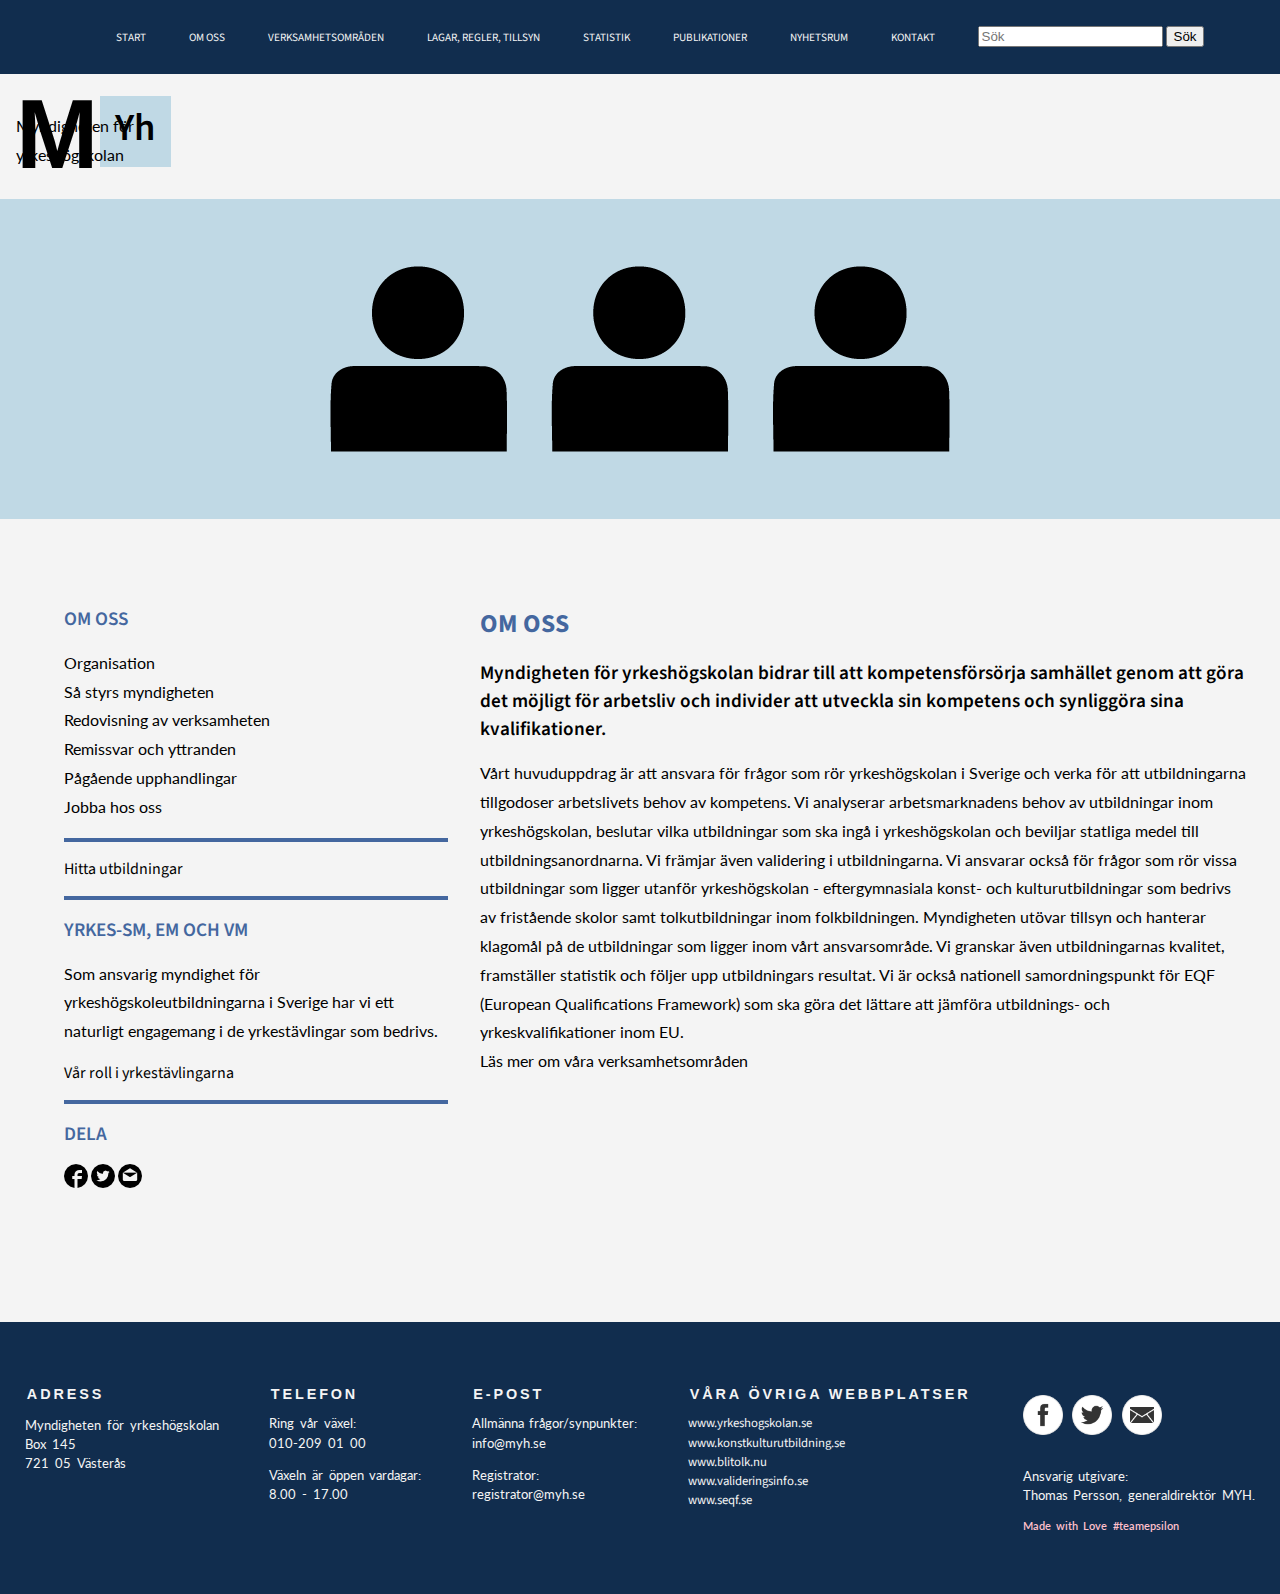
<file: Desktop/03.MYH/epsilon-myh-redesign-master/pages/om-oss.html>
<!DOCTYPE html>

<html lang="sv">

<head>
    <meta charset="utf-8">
    <link href="../styles/om-style.css" type="text/css" rel="stylesheet">
    <meta name="viewport" content="width=device-width, initial-scale=1.0">
    <link href="https://fonts.googleapis.com/css?family=Source+Sans+Pro:400,400i,600,700" rel="stylesheet">
    <link href="https://fonts.googleapis.com/css?family=Lato:400,700" rel="stylesheet">
    <script src="../jquery-3.2.1.min.js"></script>
    <script src="../menu.js"></script>
    <title>Om Oss</title>
</head>


<body>

    <!-- Menu Navigationbar -->

    <header class="menu" role="banner">
        <button class="menu-button"></button>

        <div class="menu-pages">
            <nav role="navigation">
                <ul>
                    <li> <a href="../index.html" aria-label="Start">Start</a></li>
                    <li> <a href="./om-oss.html" aria-label="Om oss">Om oss</a></li>
                    <li> <a href="./verksamheter.html" aria-label="Verksamheter">Verksamhetsområden</a></li>
                    <li> <a href="./lagar.html" aria-label="Lagar, regler, tillsyn">Lagar, regler, tillsyn</a></li>
                    <li> <a href="./statistik.html" aria-label="Statistik">Statistik</a></li>
                    <li> <a href="./publikationer.html" aria-label="Publikationer">Publikationer</a></li>
                    <li> <a href="./nyhetsrum.html" aria-label="Nyhetsrum">Nyhetsrum</a></li>
                    <li> <a href="./kontakt.html" aria-label="Kontakt">Kontakt</a></li>
                    <li> <input type="search" placeholder="Sök" role="search">
                        <input type="submit" value="Sök"></li>
                </ul>
            </nav>
        </div>
    </header>

    <!-- Logo Animation -->
    <header class="logo" role="banner">
        <div class="box">
            <div class="m">
            </div>
        </div>
        <div class="yh">
            <h2>Yh</h2>
        </div>

        <div class="title">
            <p>Myndigheten för <br> yrkeshögskolan</p>
        </div>
    </header>

    <!-- Banner bild -->
    <img src="../images/om-oss.png" class="bannerimg" alt="banner för om oss">


    <main role="main">
        <div class="flexbox">

            <article class="content">

                <h1>Om Oss</h1>
                <h2> Myndigheten för yrkeshögskolan bidrar till att kompetensförsörja samhället genom att göra det möjligt för
                    arbetsliv och individer att utveckla sin kompetens och synliggöra sina kvalifikationer.</h2>

                <p> Vårt huvuduppdrag är att ansvara för frågor som rör yrkeshögskolan i Sverige och verka för att utbildningarna
                    tillgodoser arbetslivets behov av kompetens. Vi analyserar arbetsmarknadens behov av utbildningar inom
                    yrkeshögskolan, beslutar vilka utbildningar som ska ingå i yrkeshögskolan och beviljar statliga medel
                    till utbildningsanordnarna. Vi främjar även validering i utbildningarna. Vi ansvarar också för frågor
                    som rör vissa utbildningar som ligger utanför yrkeshögskolan - eftergymnasiala konst- och kulturutbildningar
                    som bedrivs av fristående skolor samt tolkutbildningar inom folkbildningen. Myndigheten utövar tillsyn
                    och hanterar klagomål på de utbildningar som ligger inom vårt ansvarsområde. Vi granskar även utbildningarnas
                    kvalitet, framställer statistik och följer upp utbildningars resultat. Vi är också nationell samordningspunkt
                    för EQF (European Qualifications Framework) som ska göra det lättare att jämföra utbildnings- och yrkeskvalifikationer
                    inom EU.<br>

                    <a href="#">Läs mer om våra verksamhetsområden</a>
                </p>
            </article>

            <aside class="sidebar" role="link">
                <h2>Om oss</h2>
                <ul>
                    <li><a href="#">Organisation</a></li>
                    <li><a href="#">Så styrs myndigheten</a></li>
                    <li><a href="#">Redovisning av verksamheten</a></li>
                    <li><a href="#">Remissvar och yttranden</a></li>
                    <li><a href="#">Pågående upphandlingar</a></li>
                    <li><a href="#">Jobba hos oss</a></li>
                </ul>

                <div id="sidebarlink">
                    <a href="#">Hitta utbildningar</a>
                </div>

                <h2>Yrkes-SM, EM och VM</h2>
                <p>Som ansvarig myndighet för yrkeshögskoleutbildningarna i Sverige har vi ett naturligt engagemang i de yrkestävlingar
                    som bedrivs.</p>

                <div id="sidebarlink2">
                    <a href="#">Vår roll i yrkestävlingarna</a>
                </div>

                <h2>Dela</h2>
                <div id="socialmedia-icons">
                    <a href="https://www.facebook.com/sharer/sharer.php?u=http%3a%2f%2fwww.myh.se%2fOm-oss%2f">
                    <img src="../images/facebook-black.png" alt="Facebook icon with link" aria-label="Link to our Facebook"></a>
                    <a href="https://twitter.com/share?url=http%3a%2f%2fwww.myh.se%2fOm-oss%2f&text=Om+oss">
                    <img src="../images/twitter-black.png" alt="Twitter icon with link" aria-label="Link to our Twitter"></a>
                    <a href="#"><img src="../images/email-black.png" alt="E-mail icon with link" aria-label="Link to email us"></a>
                </div>
            </aside>
        </div>
    </main>

    <footer role="contentinfo">
        <div class="footerAdress">
            <h6>Adress</h6>
            <address>
                Myndigheten för yrkeshögskolan<br> Box 145 <br> 721 05 Västerås
            </address>
        </div>

        <div class="footerTelefon">
            <h6>Telefon</h6>
            <p>Ring vår växel:<br>
                <a href="tel:xxxxxxxxx">010-209 01 00</a></p>
            <p>Växeln är öppen vardagar:<br> 8.00 - 17.00</p>
        </div>

        <div class="footerEpost">
            <h6>E-Post</h6>
            <p>Allmänna frågor/synpunkter:<br>
                <a href="mailto:adress@email.com">info@myh.se</a></p>
            <p>Registrator:<br>
                <a href="mailto:adress@email.com">registrator@myh.se</a></p>
        </div>

        <div class="footerLinks">
            <h6>Våra övriga webbplatser</h6>
            <ul>
                <li><a href="www.yrkeshogskolan.se">www.yrkeshogskolan.se</a></li>
                <li><a href="www.konstkulturutbildning.se">www.konstkulturutbildning.se</a></li>
                <li><a href="www.blitolk.nu">www.blitolk.nu</a></li>
                <li><a href="www.valideringsinfo.se">www.valideringsinfo.se</a></li>
                <li><a href="www.seqf.se">www.seqf.se</a></li>
            </ul>
        </div>

        <div class="footerIcons">
            <ul>
                <li><a href="https://www.facebook.com/sharer/sharer.php?u=http%3a%2f%2fwww.myh.se%2fOm-oss%2f"><img src="../images/facebook-white.png" class="socialimg" alt="Facebook icon with link"></a></li>
                <li><a href="https://twitter.com/share?url=http%3a%2f%2fwww.myh.se%2fOm-oss%2f&text=Om+oss"><img src="../images/twitter-white.png" class="socialimg" alt="Twitter icon with link"></a></li>
                <li><a href="#"><img src="../images/email-white.png" class="socialimg" alt="E-mail icon with link"></a></li>
            </ul>
            <p>Ansvarig utgivare:<br> Thomas Persson, generaldirektör MYH.</p>
            <p id="Madeby">Made with Love #teamepsilon</p>
        </div>
    </footer>


</body>

</html>
</file>
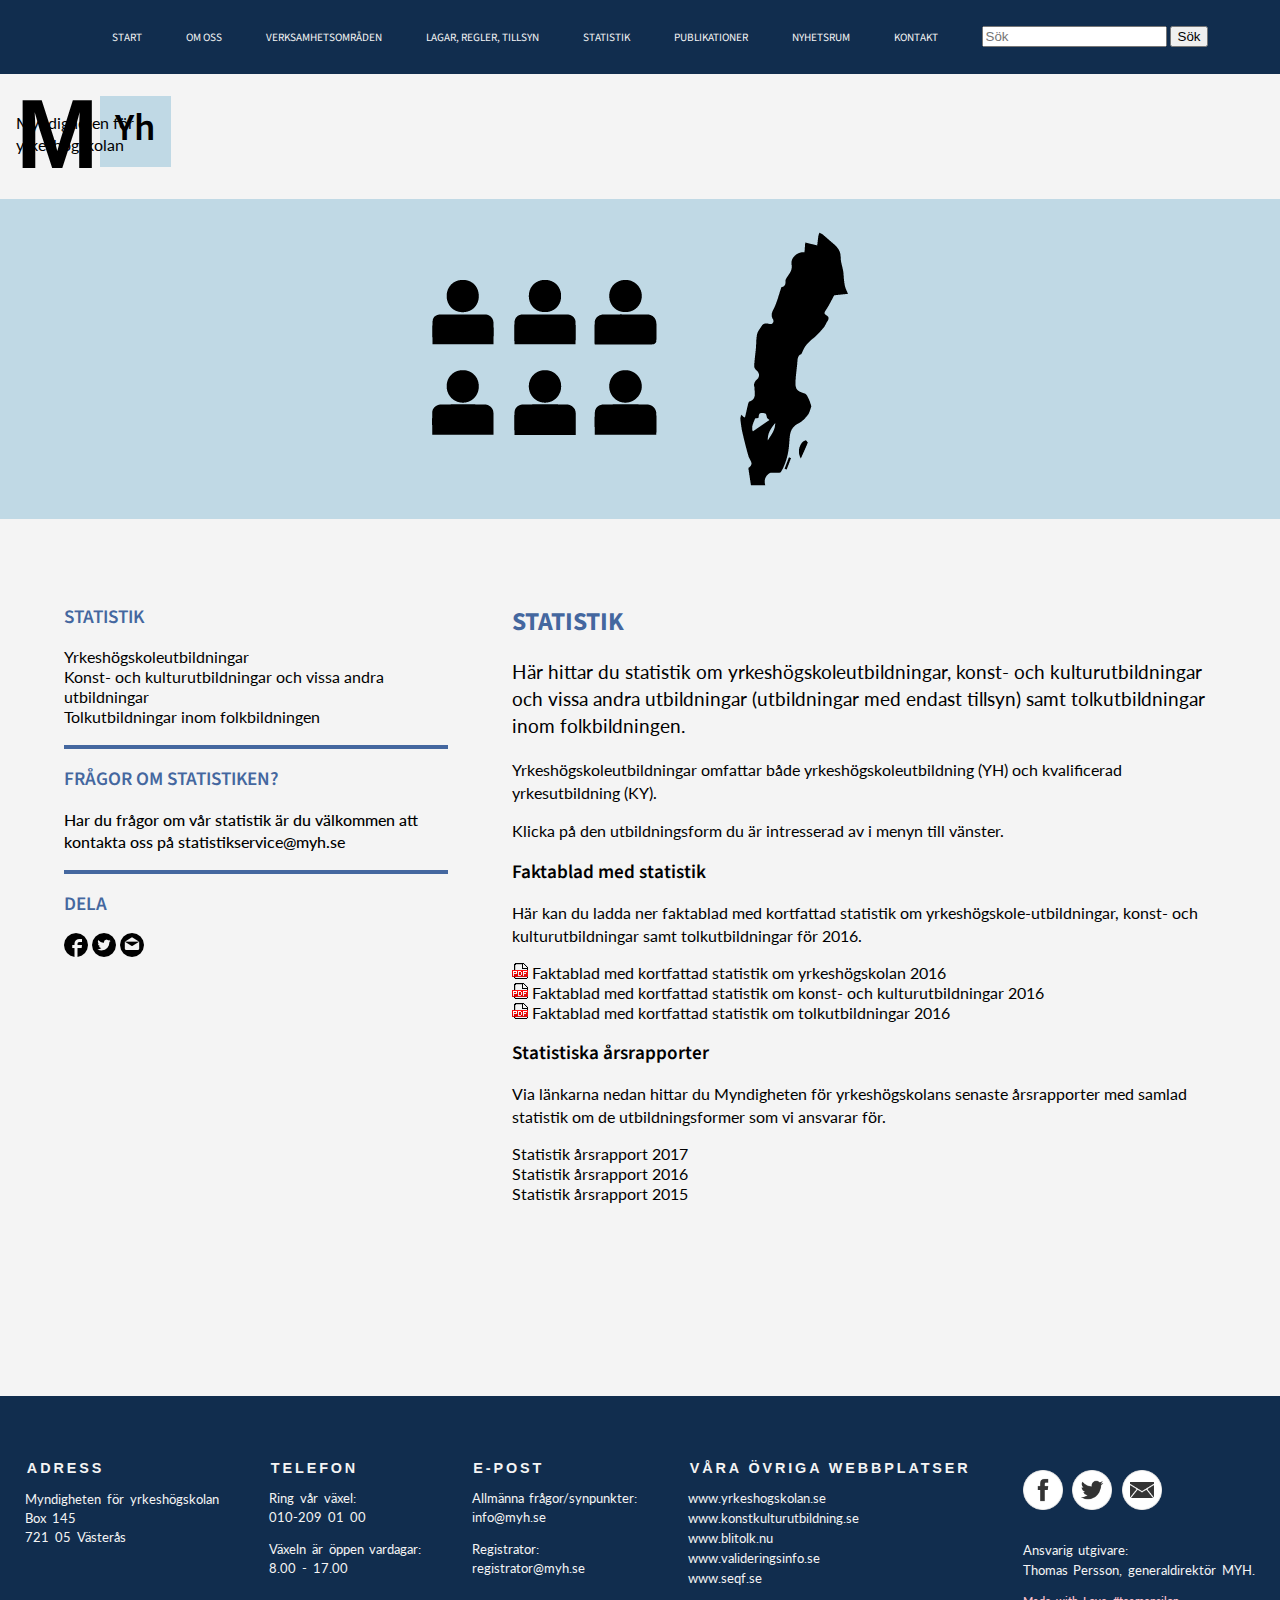
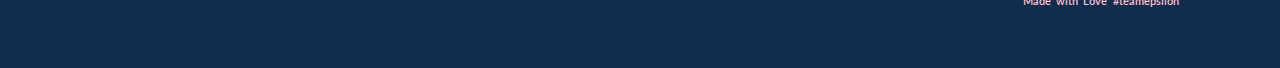
<file: Desktop/03.MYH/epsilon-myh-redesign-master/pages/statistik.html>
<!DOCTYPE html>
<html lang="sv">
  <head>
    <meta charset="utf-8">
    <meta name="viewport" content="width=device-width, initial-scale=1.0">
    <link rel="stylesheet" type="text/css" href="../styles/statistik.css">
    <link href="https://fonts.googleapis.com/css?family=Source+Sans+Pro:400,400i,600,700" rel="stylesheet">
    <link href="https://fonts.googleapis.com/css?family=Lato:400,700" rel="stylesheet">
    <title>Statistik</title>
    <script src="../jquery-3.2.1.min.js"></script>
    <script src="../menu.js"></script>
  </head>
  <body>
    <!--meny-->
    <header class="menu" role="banner">
      <button class="menu-button"></button>
      <div class="menu-pages">
        <nav role="navigation">
          <ul>
            <li> <a href="../index.html" aria-label="Start">Start</a></li>
            <li> <a href="./om-oss.html" aria-label="Om oss">Om oss</a></li>
            <li> <a href="./verksamheter.html" aria-label="Verksamheter">Verksamhetsområden</a></li>
            <li> <a href="./lagar.html" aria-label="Lagar, regler, tillsyn">Lagar, regler, tillsyn</a></li>
            <li> <a href="./statistik.html" aria-label="Statistik">Statistik</a></li>
            <li> <a href="./publikationer.html" aria-label="Publikationer">Publikationer</a></li>
            <li> <a href="./nyhetsrum.html" aria-label="Nyhetsrum">Nyhetsrum</a></li>
            <li> <a href="./kontakt.html" aria-label="Kontakt">Kontakt</a></li>
            <li> <input type="search" placeholder="Sök" role="search">
              <input type="submit" value="Sök"></li>
          </ul>
        </nav>
      </div>
    </header>
    <!--logga-->
    <header class="logo" role="banner">
      <div class="box">
        <div class="m">
        </div>
      </div>
      <div class="yh">
        <h2>Yh</h2>
      </div>
      <div class="title">
        <p>Myndigheten för <br> yrkeshögskolan</p>
      </div>
    </header>

    <img id="statistik_bild" src="../images/statistik_bild.png" alt="banner för statistik">
    <div class="flexbox">
      <section class="content">
        <h1>Statistik</h1>

        <p id="bigText">
          Här hittar du statistik om yrkeshögskoleutbildningar, konst- och kulturutbildningar och vissa andra utbildningar (utbildningar med endast tillsyn) samt tolkutbildningar inom folkbildningen.
        </p>
        <p>
          Yrkeshögskoleutbildningar omfattar både yrkeshögskoleutbildning (YH) och kvalificerad yrkesutbildning (KY).
        </p>
        <p>
          Klicka på den utbildningsform du är intresserad av i menyn till vänster.
        </p>

        <h2>Faktablad med statistik</h2>

        <p>
          Här kan du ladda ner faktablad med kortfattad statistik om yrkeshögskole-utbildningar, konst- och kulturutbildningar samt tolkutbildningar för 2016.
        </p>
        <img src="../images/pdf-ikon.png" alt="pdf ikon">
        <a class="box-links" href="https://www.myh.se/Documents/Statitik/Yrkesh%C3%B6gskoleutbildningar/Kortfattad%20statistik/Kortfattad_statistik_yrkeshogskolan_2016.pdf">Faktablad med kortfattad statistik om yrkeshögskolan 2016</a>
        <br>
        <img src="../images/pdf-ikon.png" alt="pdf ikon">
        <a class="box-links" href="https://www.myh.se/Documents/Statitik/Konst-och%20kulturutbildningar%20och%20vissa%20andra%20utbildningar/Konst-%20och%20kulturutbildningar/Kortfattad%20statistik/Kortfattad_statistik_KK_2016.pdf">Faktablad med kortfattad statistik om konst- och kulturutbildningar 2016</a>
        <br>
        <img src="../images/pdf-ikon.png" alt="pdf ikon">
        <a class="box-links" href="https://www.myh.se/Documents/Statitik/Tolkutbildningar%20inom%20folkbildningen/Kortfattad%20statistik/Kortfattad_statistik_tolk_2016.pdf">Faktablad med kortfattad statistik om tolkutbildningar 2016</a>

        <h2>Statistiska årsrapporter</h2>

        <p>
          Via länkarna nedan hittar du Myndigheten för yrkeshögskolans senaste årsrapporter med samlad statistik om de utbildningsformer som vi ansvarar för.
        </p>
        <a class="box-links" href="#">Statistik årsrapport 2017</a>
        <br>
        <a class="box-links" href="#">Statistik årsrapport 2016</a>
        <br>
        <a class="box-links" href="#">Statistik årsrapport 2015</a>

      </section>
      <section class="sidebar">
        <div class="bottomBorder">
          <h2>Statistik</h2>
            <ul>
            <li><a class="box-links" href="#">Yrkeshögskoleutbildningar</a></li>
            <li><a class="box-links" href="#">Konst- och kulturutbildningar och vissa andra utbildningar</a></li>
            <li><a class="box-links" href="#">Tolkutbildningar inom folkbildningen</a></li>
          </ul>
          <br>
        </div>
        <div class="bottomBorder">
          <h2>Frågor om statistiken?</h2>
          <p>
            Har du frågor om vår statistik är du välkommen att kontakta oss på 
            <a class="box-links" title="statistikservice@myh.se" href="mailto:statistikservice@myh.se">statistikservice@myh.se</a>
          </p>
        </div>
        <div>
          <h2>Dela</h2>
            <a class="box-links" href="https://www.facebook.com/sharer/sharer.php?u=http%3a%2f%2fwww.myh.se%2fStatistik%2f">
            <img src="../images/facebook-black.png" alt="facebook ikon with link"></a>
            <a class="box-links" href="https://twitter.com/share?url=http%3a%2f%2fwww.myh.se%2fStatistik%2f&text=Statistik">
            <img src="../images/twitter-black.png" alt="twitter ikon with link"></a>
            <a class="box-links" href="mailto:?body=%0d%0aStatistik%0d%0ahttp%3a%2f%2fwww.myh.se%2fStatistik%2f">
            <img src="../images/email-black.png" alt="email ikon with link">
            </a>
        </div>
      </section>
    </div>
    <!--footer-->
    <footer role="contentinfo">
      <div class="footerAdress">
        <h6>Adress</h6>
        <address>
          Myndigheten för yrkeshögskolan<br> Box 145 <br> 721 05 Västerås
        </address>
      </div>

      <div class="footerTelefon">
        <h6>Telefon</h6>
        <p>Ring vår växel:<br>
        <a class="box-links" href="tel:xxxxxxxxx">010-209 01 00</a></p>
        <p>Växeln är öppen vardagar:<br> 8.00 - 17.00</p>
      </div>

      <div class="footerEpost">
        <h6>E-Post</h6>
        <p>Allmänna frågor/synpunkter:<br>
          <a class="box-links" href="mailto:adress@email.com">info@myh.se</a></p> 
          <p>Registrator:<br>
          <a class="box-links" href="mailto:adress@email.com">registrator@myh.se</a></p>
      </div>

      <div class="footerLinks">
        <h6>Våra övriga webbplatser</h6>
        <ul>
          <li><a class="box-links" href="www.yrkeshogskolan.se">www.yrkeshogskolan.se</a></li>
          <li><a class="box-links" href="www.konstkulturutbildning.se">www.konstkulturutbildning.se</a></li>
          <li><a class="box-links" href="www.blitolk.nu">www.blitolk.nu</a></li>
          <li><a class="box-links" href="www.valideringsinfo.se">www.valideringsinfo.se</a></li>
          <li><a class="box-links" href="www.seqf.se">www.seqf.se</a></li>
        </ul>
      </div>

      <div class="footerIcons">
        <ul>
          <li><a class="box-links" href="https://www.facebook.com/sharer/sharer.php?u=http%3a%2f%2fwww.myh.se%2fOm-oss%2f"><img src="../images/facebook-white.png" alt="Facebook icon with link"></a></li>
          <li><a class="box-links" href="https://twitter.com/share?url=http%3a%2f%2fwww.myh.se%2fOm-oss%2f&text=Om+oss"><img src="../images/twitter-white.png" alt="Twitter icon with link"></a></li>
          <li><a class="box-links" href="#"><img src="../images/email-white.png" alt="E-mail icon with link"></a></li>
        </ul>
        <p>Ansvarig utgivare:<br>
        Thomas Persson, generaldirektör MYH.</p>
        <p id="Madeby">Made with Love #teamepsilon</p>
      </div>

    </footer>
  </body>
</html>
</file>
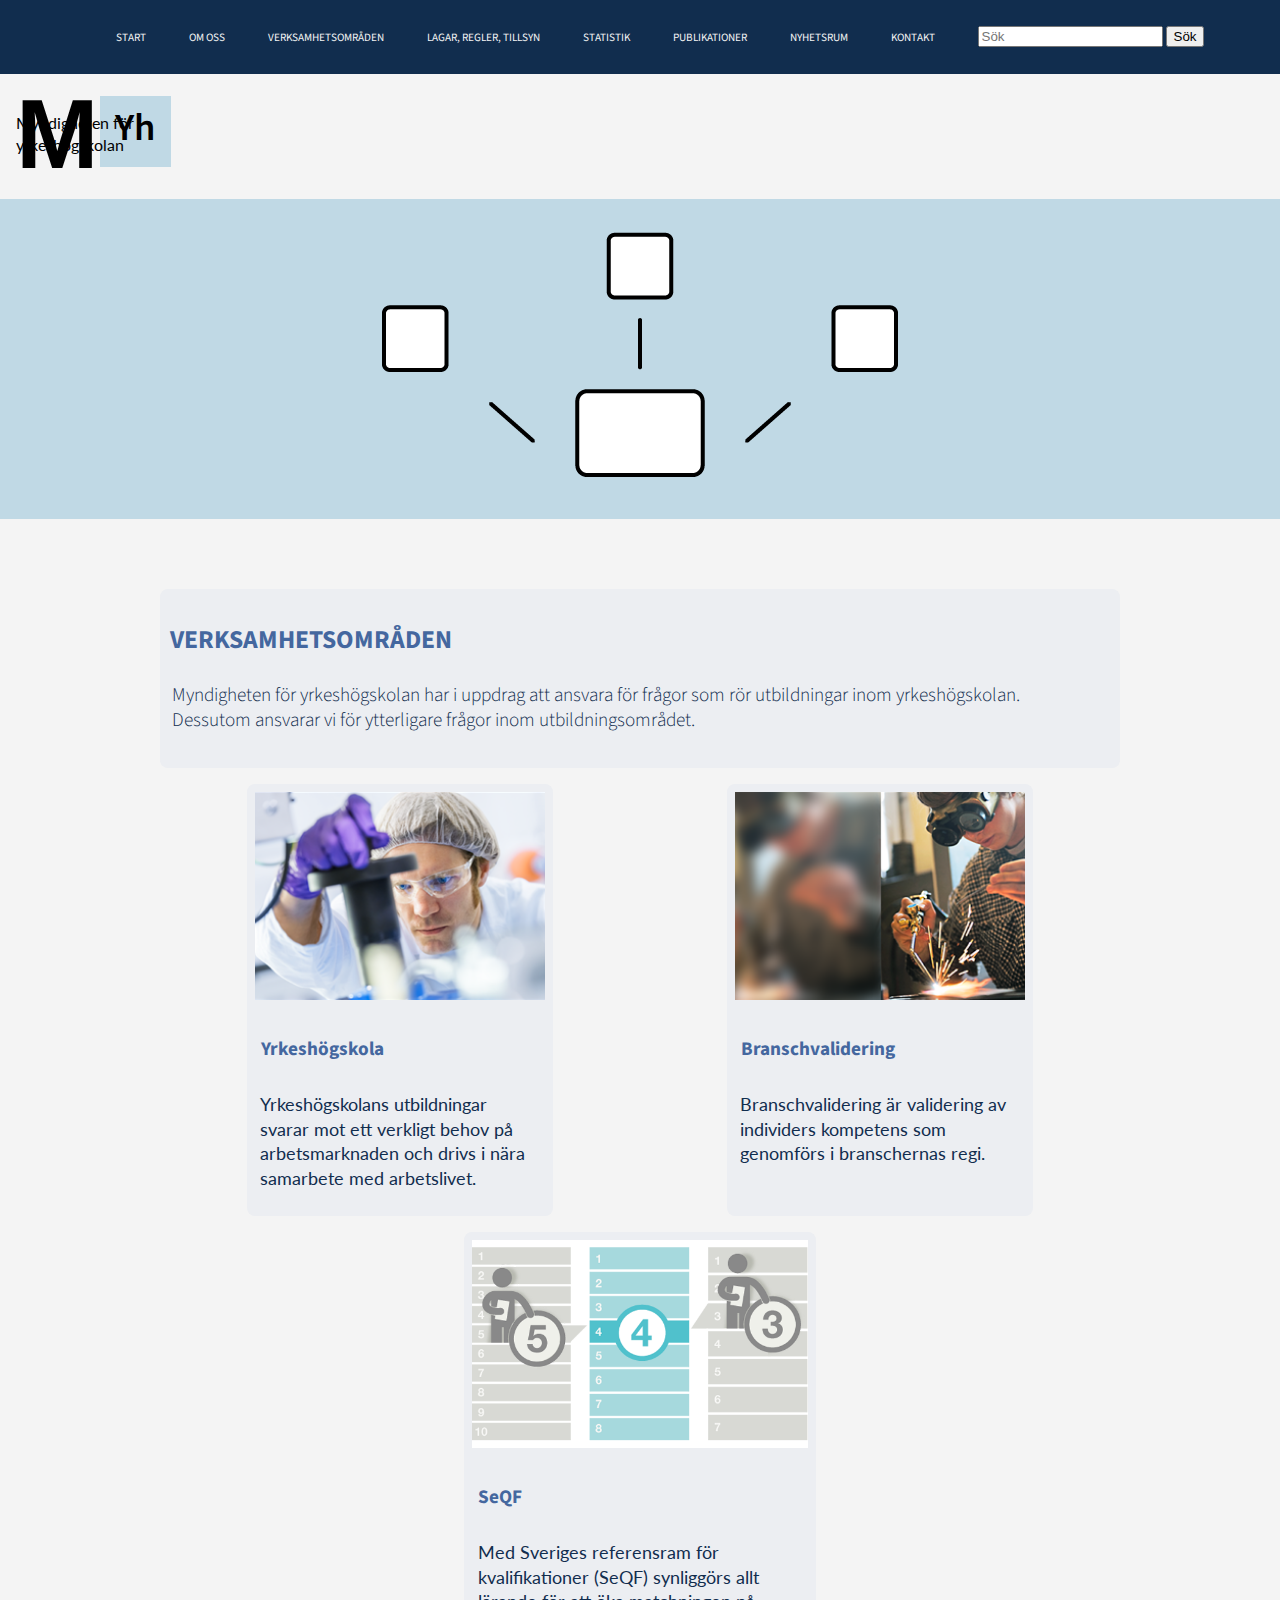
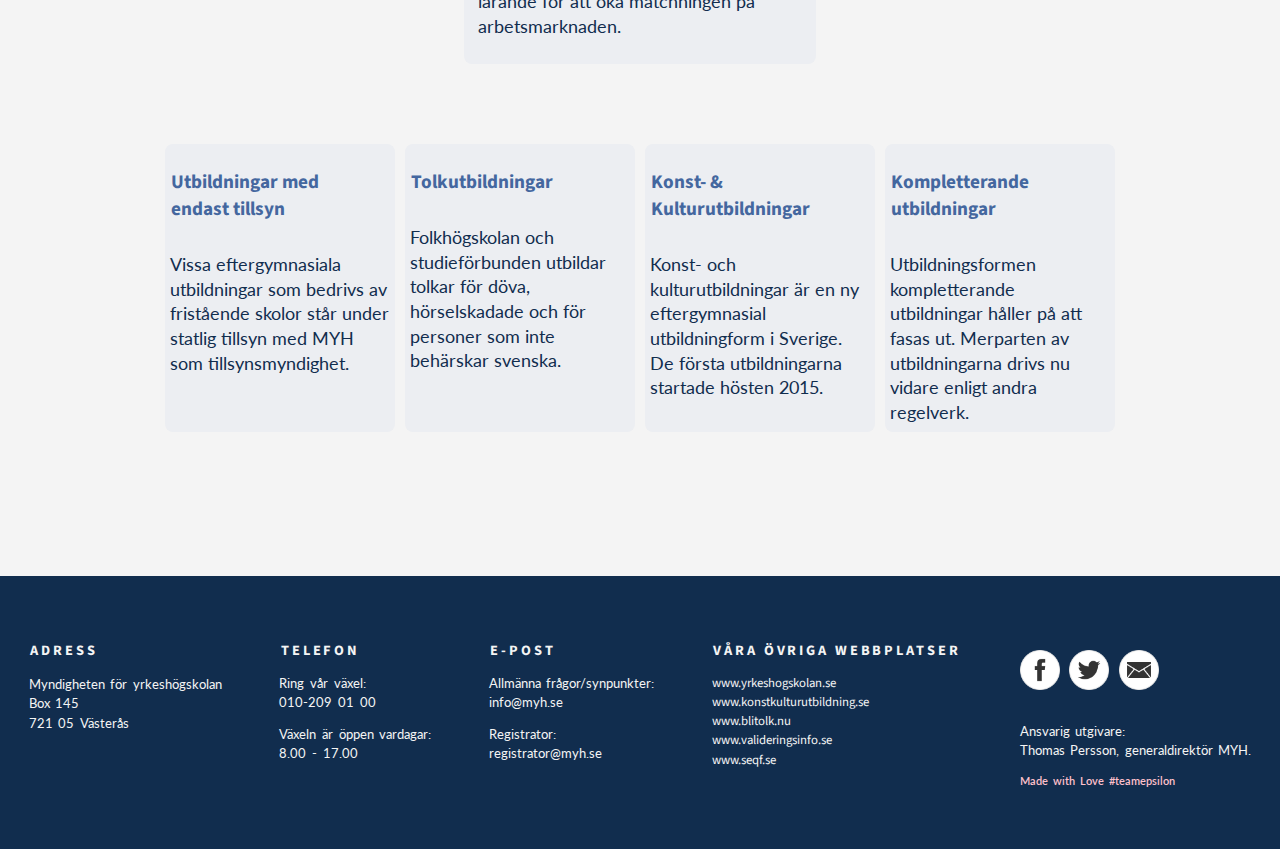
<file: Desktop/03.MYH/epsilon-myh-redesign-master/pages/verksamheter.html>
<!DOCTYPE html>
<html lang="sv">
    <head>
     <meta charset="utf-8">
     <link href='../styles/verksamheter-style.css' type='text/css' rel='stylesheet'>
     <meta name="viewport" content="width=device-width, initial-scale=1.0">
     <meta http-equiv="X-UA-Compatible" content="ie=edge">
     <link rel="stylesheet" href="https://fonts.googleapis.com/css?family=Source+Sans+Pro:400,400i,600,700">
     <link rel="stylesheet" href="https://fonts.googleapis.com/css?family=Lato:400,700">
     <script src="../jquery-3.2.1.min.js"></script>
     <script src="../menu.js"></script>
     <title>Verksamheter</title>

    </head>
  
<body>
        <!-- Loggan -->
<main class="logo" role="main">
        <section class="box">
             <div class="m">
   </div>
 </section>
        <div class="yh">
         <h2>Yh</h2>
 </div>                
      <div class="title">
      <p>Myndigheten för <br> yrkeshögskolan</p>
         </div>
        </main>
      <!-- Nav bar -->
    <header class="menu" role="banner">
            <button class="menu-button"></button>
     <div class="menu-pages">
       <nav role="navigation">
        <ul>
            <li> <a href="../index.html" aria-label="Start">Start</a></li>
            <li> <a href="./om-oss.html" aria-label="Om oss">Om oss</a></li>
            <li> <a href="./verksamheter.html" aria-label="Verksamheter">Verksamhetsområden</a></li>
            <li> <a href="./lagar.html" aria-label="Lagar, regler, tillsyn">Lagar, regler, tillsyn</a></li>
            <li> <a href="./statistik.html" aria-label="Statistik">Statistik</a></li>
            <li> <a href="./publikationer.html" aria-label="Publikationer">Publikationer</a></li>
            <li> <a href="./nyhetsrum.html" aria-label="Nyhetsrum">Nyhetsrum</a></li>
            <li> <a href="./kontakt.html" aria-label="Kontakt">Kontakt</a></li>
          <li> <input type="search" placeholder="Sök" role="search">
         <input type="submit" value="Sök"></li>
        </ul>
        </nav>
        </div>
    </header>
            
              <!--  <main class="background"> -->
    <img class="huvudbild" src="../images/verksamheter.png" alt="banner för verksamheter" />
<!-- Innehållet -->
<section class="wrapper">
<ul class="flex-container"> 

<li class="aside-1"> 
    <h1>Verksamhetsområden</h1>
<h2>Myndigheten för yrkeshögskolan har i uppdrag att ansvara för frågor som rör utbildningar inom yrkeshögskolan. 
    <br>Dessutom ansvarar vi för ytterligare frågor inom utbildningsområdet.
</h2>
</li>


<li class="flex-item">
        <img src="../images/fokuseradarbetsliv.png" class="img" alt="man med säkerhetsglasögon och skydd för håret i laboratorium" height="50%" />
        <h3><a class="color-liks" href="#">Yrkeshögskola</a></h3>
        <p>Yrkeshögskolans utbildningar svarar mot ett verkligt behov på arbetsmarknaden
            och drivs i nära samarbete med arbetslivet.
        </p>
    </li>

<li class="flex-item">
        <img src="../images/fsvalidering.png" class="img" alt="man arbetar med att löda" height="50%" />
        <h3><a class="color-liks" href="#">Branschvalidering</a></h3>
        <p>Branschvalidering är validering av individers kompetens som genomförs
            i branschernas regi.
        </p>
</li>

<li class="flex-item">
        <img src="../images/seqf.png" class="img" alt="bild på tre staplar" height="50%" />
        <h3><a class="color-liks" href="#">SeQF</a></h3>
        <p>Med Sveriges referensram för kvalifikationer (SeQF) synliggörs
            allt lärande för att öka matchningen på arbetsmarknaden.
        </p>
    </li>
</ul>

<ul class="flex-container"> 

<li class="flex-item2">
        <h3><a class="color-liks" href="#">Utbildningar med <br>endast tillsyn</a></h3>
       <p>Vissa eftergymnasiala utbildningar som bedrivs av fristående skolor 
            står under statlig tillsyn med MYH som tillsynsmyndighet.
        </p>
        </li>

<li class="flex-item2">
        <h3><a class="color-liks" href="#">Tolkutbildningar</a></h3> 
       <p>Folkhögskolan och studieförbunden utbildar tolkar för döva, hörselskadade och för
            personer som inte behärskar svenska.
        </p>
        
    </li>

<li class="flex-item2">
        <h3><a class="color-liks" href="#">Konst- & Kulturutbildningar</a></h3>
       <p>Konst- och kulturutbildningar är en ny eftergymnasial utbildningform i Sverige.
            De första utbildningarna startade hösten 2015.
        </p>

    </li>

<li class="flex-item2">
        <h3><a class="color-liks" href="#">Kompletterande utbildningar</a></h3>
        <p>Utbildningsformen kompletterande utbildningar håller på att
            fasas ut. Merparten av utbildningarna drivs nu vidare enligt andra regelverk.
        </p> 
    </li>
</ul>
</section>

<!-- Footer -->    
<footer role="contentinfo">
    <div class="footerAdress">
        <h6>Adress</h6>
        <address>
            Myndigheten för yrkeshögskolan<br> Box 145 <br> 721 05 Västerås
        </address>
    </div>

    <div class="footerTelefon">
        <h6>Telefon</h6>
        <p>Ring vår växel:<br>
        <a href="tel:xxxxxxxxx">010-209 01 00</a></p>
        <p>Växeln är öppen vardagar:<br> 
        8.00 - 17.00</p>
    </div>

    <div class="footerEpost">
        <h6>E-Post</h6>
        <p>Allmänna frågor/synpunkter:<br>
            <a href="mailto:adress@email.com">info@myh.se</a></p> 
            <p>Registrator:<br>
            <a href="mailto:adress@email.com">registrator@myh.se</a></p>
    </div>

    <div class="footerLinks">
        <h6>Våra övriga webbplatser</h6>
        <ul>
            <li><a href="www.yrkeshogskolan.se">www.yrkeshogskolan.se</a></li>
            <li><a href="www.konstkulturutbildning.se">www.konstkulturutbildning.se</a></li>
            <li><a href="www.blitolk.nu">www.blitolk.nu</a></li>
            <li><a href="www.valideringsinfo.se">www.valideringsinfo.se</a></li>
            <li><a href="www.seqf.se">www.seqf.se</a></li>
        </ul>
    </div>

    <div class="footerIcons">
        <ul>
            <li><a href="https://www.facebook.com/sharer/sharer.php?u=http%3a%2f%2fwww.myh.se%2fOm-oss%2f"><img class="img" src="../images/facebook-white.png" alt="Facebook icon with link"></a></li>
            <li><a href="https://twitter.com/share?url=http%3a%2f%2fwww.myh.se%2fOm-oss%2f&text=Om+oss"><img class="img" src="../images/twitter-white.png" alt="Twitter icon with link"></a></li>
            <li><a href="#"><img class="img" src="../images/email-white.png" alt="E-mail icon with link"></a></li>
        </ul>
        <p>Ansvarig utgivare:<br>
        Thomas Persson, generaldirektör MYH.</p>
        <p id="Madeby">Made with Love #teamepsilon</p>
    </div>
</footer>
</body>
</html>
</file>
<file: Desktop/03.MYH/epsilon-myh-redesign-master/style.css>
html {
    overflow-y: scroll;
    box-sizing: border-box;
    -webkit-padding-start: 0px; 
}

body {
    margin: 0;
    padding: 0;
    font-family: 'Source Sans Pro', sans-serif;
    background-color: #F4F4F4;
}

h1, h2, h6{
    font-family: 'Source Sans Pro', sans-serif;
  }
  
  h1{
    color: #44679f;
    font-size: 1.6em;
    font-weight: 700;
    text-transform: uppercase;
  }
  
  h2{
    font-size: 1.2em;
    font-weight: 600;
  }
  
  h6 {
    font-size: 0.9em; 
    text-transform: uppercase;
    letter-spacing: 0.2em;
    margin: 0.1em;
    padding-top: 1em;
  }
  
  p{
    font-family: 'Lato', sans-serif;
    font-size: 1em;
    font-weight: 400;
    line-height: 1.4em;
  }

.menu-pages {
    overflow-y: auto;
    overflow: hidden;
    z-index: 1;
    position: fixed;
    width: 100%;
    top: 0;
    background-color: #112D4E;
}

.logo {
    display: flex;
    margin-top: 6em;
    margin-left: 1em;
    margin-bottom: 2em;
  }
  
  .m {
    width: 100%;
    height: 100%;
  }
  
  .m:after {
    content: 'M';
    font-size: 99px;
    line-height: 76px;
    font-weight: bold;
    font-family: Arial, Helvetica, sans-serif;
  }
  
  .title {
    font-size: 1em;
    animation: slideIn 2s both 1s;
    animation-timing-function: ease-in;
    position: absolute;
  }
  
  .box {
    height: 71px;
    width: 71px;
    margin-right: 0.8em;
  }
  
  .yh {
    font-weight: bolder;
    background-color: #C0D9E5 ;
    width: 71px;
    height: 71px;
    text-align: center;
    font-size: 2em;
    line-height: 1px;
    font-family: Arial, Helvetica, sans-serif;
    animation-name: boxSpin;
    animation-duration: 0.5s;
    animation-timing-function: linear;
    animation-delay: 3s;
  }
  
  @keyframes slideIn {
    from {
      left: 100%;
    }
      
    to {
      left: 12em;
    }
  }
  
  @keyframes boxSpin {
    from {
      transform: rotateZ(0deg);  
    }
    to {
      transform: rotateZ(360deg);
    }
  }

.hamburger,
.menu-button {
    background: none;
    position: fixed;
    top: 0;
    left: 0;
    line-height: 45px;
    padding: 5px 15px 0px 15px;
    color: black;
    border: 0;
    font-size: 1.4em;
    font-weight: bold;
    cursor: pointer;
    outline: none;
    z-index: 1;
  }
  .cross,
  .menu-button.open {
    background: none;
    position: fixed;
    top: 0px;
    left: 0;
    padding: 7px 15px 0px 15px;
    color: black;
    border: 0;
    font-size: 3em;
    line-height: 65px;
    font-weight: bold;
    cursor: pointer;
    outline: none;
    z-index: 1;
  }

.menu-pages a {
    text-decoration: none;
    text-transform: uppercase;
    font-size: 0.7em;
    letter-spacing: 0;
    color: #f4f4f4;
}

nav {
    display: flex;
    flex-direction: row;
    justify-content: center;
}

nav ul li {
    margin: auto;
    list-style: none;
    padding-left: 20px;
    padding-right: 20px;
    font-family: 'Source Sans Pro', sans-serif;
    color: black;
    display: inline-block;
    border-radius: 4px;
    line-height: 2.5em;
}

.background {
    background: url(./images/happy-student.jpg) no-repeat center center;
    background-size: contain;
    width: 100%;
    height: 25em;
    position: absolute;
    display: flex;
    flex-direction: column;
    justify-content: center;
    background-attachment: fixed;
}

.flex-cont {
    position: relative;
    display: flex;
    width: 100%;
    justify-content: center;
    margin-top: 25em;
}

.downbutton {
    background-color:#C0D9E5;
    color: black;
    padding: 16px;
    font-size: 16px;
    border: none;
    cursor: pointer;
}


.downbutton.open {
    background: none;
    position: fixed;
    top: 0px;
    left: 0;
    padding: 7px 15px 0px 15px;
    color: black;
    border: 0;
    font-size: 3em;
    line-height: 65px;
    font-weight: bold;
    cursor: pointer;
    outline: none;
}


.dropdown {
    position: relative;
    display: flex;
    padding-top: 32px;
}

.dropdown-cont {
    top: 82px;
    display: none;
    position: absolute;
    background-color: #C0D9E5;
    min-width: 160px;
    box-shadow: 0px 8px 16px 0px rgba(0,0,0,0.2);
    z-index: 1;
}

.dropdown-cont a {
    color: black;
    padding: 12px 16px;
    text-decoration: none;
    display: block;
}

.dropdown-cont p {
    color: black;
    padding: 12px 16px;
    text-decoration: none;
    display: block;
    font-family: 'Lato', sans-serif;
    font-size: 1em;
    font-weight: 400;
    line-height: 1.4em;
}

.links {
    display: flex;
    flex-direction: row;
    margin: 10px;
    justify-content: center;
}

.links .row-1{
    flex-direction: column;
    display: flex;
    justify-content: center;
    margin: 10px;
    width: 50%;
}

.links .row-2 {
    flex-direction: column;
    display: flex;
    justify-content: center;
    margin: 10px;
    width: 50%;
}

.links ul {
    display: flex;
    flex-direction: row;
    width: 100%;
    padding-right: 40px;
}

.links ul li {
    margin: 10px;
    list-style: none;
    display: flex;
    border-radius: 20px;
    line-height: 2.5em;
    justify-content: center;
    background-color: #112D4E;
    padding-top: 20px;
    padding-bottom: 20px;
}

.links ul li a {
    text-decoration: none;
    color: #f4f4f4;
    font-family: 'Source Sans Pro', sans-serif;
    justify-content: center;
}

.news-cont {
    flex-direction: row;
    margin: auto;
    padding-left: 50px;
    padding-right: 50px;
}

.news-section {
    width: 100%;
    padding-top: 50px;
    padding-bottom: 50px;
    display: flex;
    justify-content: flex-start;
    border-bottom: solid;
    border-bottom-color: #112D4E;
    background-color: white;
}

.news {
    color: black;
    font-family: 'Source Sans Pro', sans-serif;
    justify-content: center;
    align-items: center;
    padding-left: 50px;
    padding-right: 50px;
    width: 100%;
}

.news-section img {
    max-width: 350px;
    display: flex;
    flex-direction: row;
    justify-content: center;
    margin-left: auto;
    margin-right: auto;
}

.news-cont h2 {
    display: flex;
    justify-content: flex-start;
    color: #112D4E;
    border-bottom: solid;
    border-bottom-color: #112D4E;
    font-size: 1.6em;
    font-weight: 700;
    text-transform: uppercase;
    margin: auto;
    padding: 20px;
}

.news-section h1 {
    display: flex;
    justify-content: flex-start;
    color: #44679F;
    font-size: 1.2em;
    font-weight: 600;
    margin: auto;
    padding: 10px;
}

.news-section p {
    display: flex;
    justify-content: flex-start;
    font-family: 'Lato', sans-serif;
    font-size: 1em;
    font-weight: 400;
    line-height: 1.4em;
    margin: auto;
    padding: 10px;
}

.cal {
    display: flex;
    flex-direction: row;
    margin: 10px;
    justify-content: center;
}

.cal ul {
    display: flex;
    align-items: flex-start;
    flex-direction: row;
    justify-content: center;
    padding-right: 40px;
}

.cal .calender {
    flex-direction: column;
    margin: 10px;    
    display: flex;
    border-style: solid;
    border-width: 2px;
    justify-content: center;
    width: 50%;
    min-height: 474px;
}

.cal .calender h1 {
    margin: 10px;
    list-style: none;
    display: flex;
    color: #112D4E;
    text-transform: uppercase;
    border-radius: 20px;
    line-height: 2.5em;
    justify-content: center;
    padding-top: 20px;
    padding-bottom: 20px;
}

.cal .calender h3 {
    margin: 10px;
    list-style: none;
    display: flex;
    line-height: 2.5em;
    justify-content: center;
    padding-top: 20px;
    padding-bottom: 20px;
    border-bottom: solid;
    border-top: solid;
    background-color: #C0D9E5;
    color: #44679F;
    border-color: #112D4E;
}

.cal .go-to {
    display: flex;
    flex-direction: column;
    border-style: solid;
    border-width: 2px;
    justify-content: center;
    margin: 10px;
    width: 50%;
    min-height: 474px;
}

.cal .go-to h1 {
    margin: 10px;
    list-style: none;
    color: #112D4E;
    text-transform: uppercase;
    display: flex;
    align-items: flex-start;
    line-height: 2.5em;
    justify-content: center;
    padding-top: 20px;
    padding-bottom: 20px;
}

.cal .go-to ul li a {
    display: flex;
    justify-content: center;
    margin: 10px;
    list-style: none;
    line-height: 2.5em;
}

.cal ul li {
    margin: 10px;
    list-style: none;
    display: flex;
    border-radius: 20px;
    line-height: 2.5em;
    justify-content: center;
}

.cal ul li a {
    text-align: center;
    color: black;
    font-family: 'Source Sans Pro', sans-serif;
    justify-content: center;
}

.cal .public {
    flex-direction: column;
    display: flex;
    border-style: solid;
    border-width: 2px;
    justify-content: center;
    margin: 10px;
    width: 50%;
}

.cal .public h1 {
    text-align: center;
    margin: 10px;
    list-style: none;
    color: #112D4E;
    text-transform: uppercase;
    display: flex;
    border-radius: 20px;
    line-height: 2.5em;
    justify-content: center;
    padding-top: 20px;
    padding-bottom: 10px;
}

h6 {
    font-family: 'Source Sans', sans-serif;
    font-size: 0.9em; 
    text-transform: uppercase; 
    letter-spacing: 0.2em;
    margin: 0.1em;
    padding-top: 1em;
}

footer {
    background: #112D4E;
    margin-top: 10%; 
    color: #F4F4F4;
    display: flex;
    flex-direction: row; 
    justify-content: space-around; 
    padding: 3em 0; 
 
}

footer a:link, footer a:visited {
    color: #F4F4F4;
    text-decoration: none;
}

footer a:hover {
    color: #44679F;
    text-decoration: underline;
}

address, footer p, footer ul {
    list-style-type: none;
    font-size: 0.8em;
    word-spacing: 0.2em;  
    line-height: 1.5em;  
}

 address {
    font-style: normal; 
    padding-top: 1em;
}

.footerLinks ul {
    padding-left: 0;
}


.img {
    width: 40px;
    height: 40px;
    border: 0;
    justify-content: space-around;
}
   
.footerIcons ul {
    padding: 1em 0; 
    display: flex;
    flex-direction: row;
    justify-content: space-between;
    width: 60%;
}

#Madeby {
    color: pink; 
    font-weight: 600; 
    font-size: 0.7em;

}

/*LITEN MOBILSKÄRM (iphone)*/
@media only screen and (max-width: 640px) {

    .menu-button {
        display: block;
    }

    .menu-button:after {
        content: '\002630';
    }

    .menu-button.open:after {
        content: '\0002DF';   
    }

    .cross {
        display: none;
    }

    .news-cont {
        flex-direction: column;
        position: relative; 
    }

    .news-section {
        flex-direction: column;
    }

    .news-tomas {
        flex-direction: column;
        padding-bottom: 20px;
    }

    .news-desk {
        flex-direction: column;
        padding-bottom: 20px;
    }

    .news-penns {
        flex-direction: column;
    }

    .menu-pages {
        display: none;
        flex-direction: column;
        margin-top: 50px;
    }

    .menu-pages nav ul {
        display: flex;
        flex-direction: column;
        padding: 5px;
        justify-content: center;
    }

    .news-section img {
        width: 60%;
    }

    .cal ul {
        flex-direction: column;
        width: 100%;
    }

    .cal .calender {
        width: 100%;
        margin: auto;
    }

    .cal .go-to {
        width: 100%;
        margin: auto;
        margin-top: 20px;
        margin-bottom: 20px;
    }

    .cal .public {
        width: 100%;
        margin: auto;
    }

    .row-1 li {
        margin: auto;
    }

    .row-2 li {
        margin: auto;
    }

    .row-1 a {
        text-align: center;
        margin: auto;
    }

    .row-2 a {
        text-align: center;
        margin: auto;
    }

    footer {
        flex-direction: column; 
        padding: 3em;
    }

    h6 {
        padding-top: 1.5em;
        
    }

    footer p, .footerLinks ul {
        margin: 0;
    }

    address {
        padding-top: 0;
    }

    #Madeby {
        padding-top: 1em;
    }

    .box {
        animation: none;
    }

    .yh {
        animation: none;
    }
    .title {
        animation: none;
        padding-left: 10.5em;
        
    }


}

/* STOR SKÄRM*/
@media only screen and (min-width: 1000px) {

    .menu-button {
        display: none;
    }

    .menu-pages {
        display: block !important;
    }

}

@media only screen and (max-width: 320px) {
    
        footer {
            padding: 3em;
        }
    }
</file>
<file: Desktop/03.MYH/epsilon-myh-redesign-master/styles/kontakt-style.css>
body {
    margin:0;
    background-color: #F4F4F4;
    font-family: 'Lato', sans-serif;
    width: 100%;
}

/*logo*/
h2{
    font-size: 1.2em;
    font-weight: 600;
    font-family: 'Source Sans Pro', sans-serif;
  }

.logo {
    display: flex;
    margin-top: 6em;
    margin-left: 1em;
    margin-bottom: 2em;
  }
  
  .m {
    width: 100%;
    height: 100%;
  }
  
  .m:after {
    content: 'M';
    font-size: 99px;
    line-height: 76px;
    font-weight: bold;
    font-family: Arial, Helvetica, sans-serif;
  }
  
  .title {
    font-size: 1em;
    animation: slideIn 2s both 1s;
    animation-timing-function: ease-in;
    position: absolute;
  }
  
  .box {
    height: 71px;
    width: 71px;
    margin-right: 0.8em;
  }
  
  .yh {
    font-weight: bolder;
    background-color: #C0D9E5 ;
    width: 71px;
    height: 71px;
    text-align: center;
    font-size: 2em;
    line-height: 1px;
    font-family: Arial, Helvetica, sans-serif;
    animation-name: boxSpin;
    animation-duration: 0.5s;
    animation-timing-function: linear;
    animation-delay: 3s;
  }
  
  @keyframes slideIn {
    from {
      left: 100%;
    }
      
    to {
      left: 12em;
    }
  }
  
  @keyframes boxSpin {
    from {
      transform: rotateZ(0deg);  
    }
    to {
      transform: rotateZ(360deg);
    }
  }

/*image*/
.huvudbild {
    width: 100%;
    object-fit: cover;
}

.flexbox {
display: flex;
flex-direction: row-reverse;
margin-left: 5%;
margin-top: 5%;
}

.content {
   padding-top: 2em;
   margin-left: 5em;
   width: 100%;
}

.sidebar {
    padding-top: 2em;
    width: 30%;
}

.sidebarlink {
    padding-left: 0;
    border-bottom: 0.25em solid #44679F;
    padding-bottom: 1em;
}
/*viktigtruta*/
#sidebarfield {
    border-top: 0.25em solid #44679F; 
    border-bottom: 0.25em solid #44679F;
    border-left: 0.25em solid #44679F;
    border-right: 0.25em solid #44679F;
}
a:link {
    text-decoration: none;
    color: black;
}
a:visited {
    text-decoration: none;
    color: black;
}
a:hover {
    text-decoration: underline;
    color: #44679F;
}

h1 {
    font-family:'SourceSansPro', sans-serif;
    font-size: 1.6em;
    font-weight: 700;
    text-transform: uppercase;
    color: #44679F;
    text-align: left;
}

.h2-logo h2 {
    font-family:'SourceSansPro', sans-serif;
    font-size: 1.2em;
    font-weight: 600;
    color: black;
    text-align: left;
}

h6 {
    font-family: 'Source Sans', sans-serif;
    color: #f4f4f4;
    font-size: 0.9em; 
    text-transform: uppercase; 
    letter-spacing: 0.2em;
    margin: 0.1em;
    padding-top: 1em;
}

p {
    color: black;
    font-family: 'Lato', sans-serif;
    font-size: 1em;
    font-weight: 400;
    line-height: 1.4em;
    text-align: left;
}


/*navbar*/
.menu-pages {
    overflow-y: auto;
    overflow: hidden;
    z-index: 1;
    position: fixed;
    width: 100%;
    top: 0;
    background-color: #112D4E;
}

.hamburger,
.menu-button {
    background: none;
    position: fixed;
    top: 0;
    left: 0;
    line-height: 45px;
    padding: 5px 15px 0px 15px;
    color: black;
    border: 0;
    font-size: 1.4em;
    font-weight: bold;
    cursor: pointer;
    outline: none;
    z-index: 1;
  }
  .cross,
  .menu-button.open {
    background: none;
    position: fixed;
    top: 0px;
    left: 0;
    padding: 7px 15px 0px 15px;
    color: black;
    border: 0;
    font-size: 3em;
    line-height: 65px;
    font-weight: bold;
    cursor: pointer;
    outline: none;
    z-index: 1;
  }

.menu-pages a {
    text-decoration: none;
    text-transform: uppercase;
    font-size: 0.7em;
    letter-spacing: 0;
    color: #f4f4f4;
}

nav {
    display: flex;
    flex-direction: row;
    justify-content: center;
    width: 100%;
}

nav ul li {
    margin: auto;
    list-style: none;
    padding-left: 20px;
    padding-right: 20px;
    font-family: 'Source Sans Pro', sans-serif;
    color: black;
    display: inline-block;
    border-radius: 4px;
    line-height: 2.5em;
}

header input{
    width: auto;
    display: inline-block;

}

/*formular*/
#form {
    width: 45%;
    margin-top: 4em;
    justify-content: center;
    align-items: center;
    text-align: center;
    display:block;
    
}
#formtext {
    text-align: left;
}

input,
select,
textarea{
    width: 100%;
    display: block;
    justify-content: center;
    text-align: left;
}

.container {
    margin-top:2em;
    justify-content: left;
    align-items:left;
    text-align: left;
}

#fieldrubrik {
    text-align: center;
    width: 45%;
}

.field { 
    background-color: #C0D9E5;
    margin-bottom: 2em;
    text-align: center;
    display:inline;
    justify-content: center;
    align-items: center;
    border-radius: 0.5em; 
}

.fieldtext1 {
    text-align: center;
    }

/* footer */ 

footer {
    background: #112D4E;
    margin-top: 10%; 
    color: #F4F4F4;
    display: flex;
    flex-direction: row; 
    justify-content: space-around; 
    padding: 3em 0; 
 
}

footer a:link, footer a:visited {
    color: #F4F4F4;
    text-decoration: none;
}

footer a:hover {
    color: #44679F;
    text-decoration: underline;
}

address, footer p, footer ul {
    color: #F4F4F4;
    list-style-type: none;
    font-size: 0.8em;
    word-spacing: 0.2em;  
    line-height: 1.5em;  
}

 address {
    font-family: 'Lato', sans-serif;     
    font-style: normal; 
    padding-top: 1em;
}

.footerLinks ul {
    padding-left: 0;
}


.socialimg {
    width: 40px;
    height: 40px;
    border: 0;
    justify-content: space-around;
}

   
.footerIcons ul {
    padding: 1em 0; 
    display: flex;
    flex-direction: row;
    justify-content: space-between;
    width: 60%;
}

 
 

#Madeby {
    color: pink; 
    font-weight: 600; 
    font-size: 0.7em;

}

 @media only screen and (max-width: 700px) {

   .mobileonly {
       display: none;
   }
    .flexbox {
        flex-direction: column;
    }

   .sidebar {
       width: 85%;
       float: left;
       margin-left: 2.5%;
   }
   .content {
       float: right;
       width: 85%;
       margin: 0 2.5% 0 2.5%;
   }
    #form {
       float: right;
       width: 100%;
       margin: 0 2.5% 0 2.5%;

    }


} 


@media only screen and (max-width: 640px) {
    
        .menu-button {
            display: block;
        }
    
        .menu-button:after {
            content: '\002630';
        }
    
        .menu-button.open:after {
            content: '\0002DF';   
        }
    
        .cross {
            display: none;
        }
        .menu-pages {
            display: none;
            flex-direction: column;
            margin-top: 50px;
        }
    
        .menu-pages nav ul {
            display: flex;
            flex-direction: column;
            padding: 5px;
            justify-content: center;
        }
}

@media only screen and (min-width: 1000px) {
    
        .menu-button {
            display: none;
        }
    
        .menu-pages {
            display: block !important;
        }
    
    }

    /* Mobile version  */

@media only screen and (max-width: 640px) {

    footer {
        flex-direction: column; 
        padding: 3em;
    }

    h6 {
        padding-top: 1.5em;
        
    }

    footer p, .footerLinks ul {
        margin: 0;
    }

    address {
        padding-top: 0;
    }

    #Madeby {
        padding-top: 1em;
    }

    .box {
        animation: none;
    }

    .yh {
        animation: none;
    }
    .title {
        animation: none;
        padding-left: 10.5em;
        
    }

}

@media only screen and (max-width: 320px) {

    footer {
        padding: 3em;
    }
}
</file>
<file: Desktop/03.MYH/epsilon-myh-redesign-master/styles/om-style.css>
/* Image */ 

.bannerimg {
    width: 100%; 
    object-fit: cover;   
}

/* logo */ 

.logo {
    display: flex;
    margin-top:6em;
    margin-left: 1em;
    margin-bottom: 2em;
}

.m {
    width: 100%;
    height: 100%;
}

.m:after {
    content: 'M';
    font-size: 99px;
    line-height: 76px;
    font-weight: bold;
    font-family: Arial, Helvetica, sans-serif;
}


.title {
    font-family: helvetica;
    font-weight: bold;
    font-size: 1em;
    animation: slideIn 2s both 1s;
    animation-timing-function: ease-in;
    position: absolute;

}

.box {
    height: 71px;
    width: 71px;
    margin-right: 0.8em;
   
}

.yh {
    font-weight: bolder;
    background-color: #C0D9E5 ;
    width: 71px;
    height: 71px;
    text-align: center;
    font-size: 2em;
    line-height: 1px;
    font-family: Arial, Helvetica, sans-serif;
    animation-name: boxSpin;
    animation-duration: 0.5s;
    animation-timing-function: linear;
    animation-delay: 3s;
}

@keyframes slideIn {
    from {
        left: 100%;
    }
    
  to {
        left: 12em;
    }
}

@keyframes boxSpin {
    from {
        transform: rotateZ(0deg);  
   }
    to {
        transform: rotateZ(360deg);
    }
}


/* main */ 

body {
    margin: 0; 
    background-color: #F4F4F4; 
    width: 100%;
    font-family: 'Source Sans Pro', sans-serif; 
}

h1, h2, h3 {
    font-family: 'Source Sans Pro', sans-serif;
}

h1 {
    font-size: 1.6em; 
    font-weight: 700; 
    color: #44679F; 
    text-transform: uppercase;    
}

h2 {
    font-size: 1.2em; 
    font-weight: 600;
}

.sidebar h2 {
    color: #44679F;
    text-transform: uppercase; 
}

h3 {
    font-size: 1.2em; 
}

h4 { 
    font-family: Lato, sans-serif; 
    font-size: 1.3em; 
    font-weight: 700; 
    line-height: 1.4em; 
}

h6 {
    font-family: 'Source Sans', sans-serif;
    font-size: 0.9em; 
    text-transform: uppercase; 
    letter-spacing: 0.2em;
    margin: 0.1em;
    padding-top: 1em;
}


p, .sidebar li {
    font-family: Lato, sans-serif;     
    font-size: 1em; 
    line-height: 1.8em; 
    font-weight: 400;
    
}

.sidebar ul, #sidebarlink, #sidebarlink2 {
    padding-left: 0;
    margin-top: 5px; 
    border-bottom: 0.25em solid #44679F; 
    padding-bottom: 1em; 
      
}

.sidebar li {
    list-style: none;
} 

 a {
    text-decoration: none; 
    color: black;     
}

a:hover {
    color: #44679F; 
    text-decoration: underline;
}

.flexbox {
    display: flex; 
    flex-direction: row-reverse;
    margin-left: 5%;
    margin-top: 5%;
}

 .content {
    order: 1;
    flex: 2; 
    width: 65%;
    padding: 0 2em 0 2em;
}

.sidebar {
    order: 2;
    flex: 1;
    width: 30%;
    
}

/* Menu Navigationbar */ 

.menu-pages {
    overflow-y: auto;
    overflow: hidden;
    z-index: 1;
    position: fixed;
    width: 100%;
    top: 0;
    background-color: #112D4E;
}

.hamburger,
.menu-button {
    background: none;
    position: fixed;
    top: 0;
    left: 0;
    line-height: 45px;
    padding: 5px 15px 0px 15px;
    color: black;
    border: 0;
    font-size: 1.4em;
    font-weight: bold;
    cursor: pointer;
    outline: none;
    z-index: 1;
  }
  .cross,
  .menu-button.open {
    background: none;
    position: fixed;
    top: 0px;
    left: 0;
    padding: 7px 15px 0px 15px;
    color: black;
    border: 0;
    font-size: 3em;
    line-height: 65px;
    font-weight: bold;
    cursor: pointer;
    outline: none;
    z-index: 1;
  }

.menu-pages a {
    text-decoration: none;
    text-transform: uppercase;
    font-size: 0.7em;
    letter-spacing: 0;
    color: #f4f4f4;
}

nav {
    display: flex;
    flex-direction: row;
    justify-content: center;
}

nav ul li {
    margin: auto;
    list-style: none;
    padding-left: 20px;
    padding-right: 20px;
    font-family: 'Source Sans Pro', sans-serif;
    color: black;
    display: inline-block;
    border-radius: 4px;
    line-height: 2.5em;
}


/* Footer */

footer {
    background: #112D4E;
    margin-top: 10%; 
    color: #F4F4F4;
    display: flex;
    flex-direction: row; 
    justify-content: space-around; 
    padding: 3em 0; 
 
}

footer a:link, footer a:visited {
    color: #F4F4F4;
    text-decoration: none;
}

footer a:hover {
    color: #44679F;
    text-decoration: underline;
}

address, footer p, footer ul {
    list-style-type: none;
    font-size: 0.8em;
    word-spacing: 0.2em;  
    line-height: 1.5em;  
}

 address {
    font-family: Lato, sans-serif; 
    font-style: normal; 
    padding-top: 1em;
}

.footerLinks ul {
    padding-left: 0;
}


.socialimg {
    width: 40px;
    height: 40px;
    border: 0;
    justify-content: space-around;
}

   
.footerIcons ul {
    padding: 1em 0; 
    display: flex;
    flex-direction: row;
    justify-content: space-between;
    width: 60%;
}

#Madeby {
    color: pink; 
    font-weight: 600; 
    font-size: 0.7em;

}

/* Mobile version max-width: 320xpx  */


@media only screen and (max-width: 320px) {
    
        footer {
            padding: 0;
        }
    }
   
    /* Mobile version max-width: 640px  */

    
@media only screen and (max-width: 640px) {
 
    .flexbox {
        display: flex;
        flex-direction: column; 
    }

    .content, .sidebar {
        width: 90%;
        padding-left: 0;
        
    }

    .footerKontakt, .footerKontakt-2, .footerLink, .footerInfo {
        display: flex; 
        flex-direction: column; 
       
    }
        
    .menu-button {
        display: block;
    }
        
    .menu-button:after {
        content: '\002630';
    }
        
    .menu-button.open:after {
        content: '\0002DF';   
    }
        
    .cross {
         display: none;
   }
    
   .menu-pages {
       display: none;
        flex-direction: column;
       margin-top: 50px;
    }
        
    .menu-pages nav ul {
        display: flex;
        flex-direction: column;
        padding: 5px;
         justify-content: center;
    }
     
    footer {
        flex-direction: column; 
        padding: 3em;
    }

    h6 {
        padding-top: 1.5em;
        
    }

    footer p, .footerLinks ul {
        margin: 0;
    }

    address {
        padding-top: 0;
    }

    #Madeby {
        padding-top: 1em;
    }

    .box {
        animation: none;
    }

    .yh {
        animation: none;
    }
    .title {
        animation: none;
        padding-left: 10.5em;
        
    }

    
}

/* Desktop */
@media only screen and (min-width: 1000px) {
    
        .menu-button {
            display: none;
        }
    
        .menu-pages {
            display: block !important;
        }
    
        #myhlogo {
            display: none;
        }
    }
</file>
<file: Desktop/03.MYH/epsilon-myh-redesign-master/styles/nyhetsrum-style.css>
body {
    background: #F4F4F4;
    margin: 0;
    padding: 0;
    width: 100%;
}

h1 {
    font-family: 'Source Sans Pro', sans-serif;
    color:#44679F;
    font-size: 1.6em;
    font-weight: 700;   
    text-transform: uppercase;
}

h2 {
    font-family: 'Source Sans Pro', sans-serif;
    color: black;
    font-size: 1.2em;
    font-weight: 600;
}

h6 {
    font-family: 'Source Sans', sans-serif;
    font-size: 0.9em; 
    text-transform: uppercase; 
    letter-spacing: 0.2em;
    margin: 0.1em;
    padding-top: 1em;
}

nav {
    display: flex;
    flex-direction: row;
    justify-content: center;
}

li {
    font-family: 'Lato', sans-serif;
    font-size: 1em;
    line-height: 1.8em;
}

body p {
    font-family: 'Lato', sans-serif;
    font-weight: 400px;
    font-size: 1em;
    line-height: 1.4em;
}

.flex-item img {
    display: none;
}

.menu-pages {
    overflow-y: auto;
    overflow: hidden;
    z-index: 1;
    position: fixed;
    width: 100%;
    top: 0;
    background-color: #112D4E;
}

.hamburger,
.menu-button {
    background: none;
    position: fixed;
    top: 0;
    left: 0;
    line-height: 45px;
    padding: 5px 15px 0px 15px;
    color: black;
    border: 0;
    font-size: 1.4em;
    font-weight: bold;
    cursor: pointer;
    outline: none;
    z-index: 1;
  }
  .cross,
  .menu-button.open {
    background: none;
    position: fixed;
    top: 0px;
    left: 0;
    padding: 7px 15px 0px 15px;
    color: black;
    border: 0;
    font-size: 3em;
    line-height: 65px;
    font-weight: bold;
    cursor: pointer;
    outline: none;
    z-index: 1;
  }

.menu-pages a {
    text-decoration: none;
    text-transform: uppercase;
    font-size: 0.7em;
    letter-spacing: 0;
    color: #f4f4f4;
}

nav {
    display: flex;
    flex-direction: row;
    justify-content: center;
}

nav ul li {
    margin: auto;
    list-style: none;
    padding-left: 20px;
    padding-right: 20px;
    font-family: 'Source Sans Pro', sans-serif;
    color: black;
    display: inline-block;
    border-radius: 4px;
    line-height: 2.5em;
}

.nyh-dela {
    border-bottom: none;
}
.SidaDela  {
    display: flex;
    flex-direction: row;
}

.SidaDela li {
    margin-right: 10px;
}

aside {
    display: flex;
    flex-direction: column;
    float: left;
    width: 30%;
}

aside ul {
    border-bottom: 0.25em solid #44679F;
    padding-bottom: 1em;
    padding-left: 0;
}

aside ol {
    list-style-type: none;
    padding-left: 0;
}

.classNyheter h2{
    color: #44679F;
    font-weight: 700;
    text-transform: uppercase;
}

.classPress h2 {
    color: #44679F;
    font-weight: 700;
    text-transform: uppercase;
}

aside h2 {
    color: #44679F;
    font-weight: 700;
    text-transform: uppercase;
}

.sidebar a:hover {
    color: #44679F;
    text-decoration: underline;
}

.images {
    justify-content: space-between;
    margin-left: 2em;   
}

.huvudbild img {
    width: 100%;
}   

.classKalender {
    color: #44679F;
    border: 0.25em solid #44679F;
    padding: 0.2em;
    margin-top: 1em;
    padding-left: 0;
    padding-right: 2em;
    margin-left: 2em;
}

main {
    display: flex;
    justify-content: center;
    flex-direction: row-reverse;
    float: bottom;
    position: relative;
    
    margin-top: 5%;
    margin-bottom: 10%;
    margin-right: 1%;
    margin-left: 5%;
}

main ul {
    list-style-type: none;
}

main a:link {
    color: black;
    text-decoration: none;
}

main a:hover {
    text-decoration: underline;
    color: black;
}

main a:visited {
    color: black;
}

.Nyh-content {
    padding-left: 2.3em;
}

.flex-container-helaSidan {
    display: flex;
    width: 65%;
    flex-direction: column;
}

.flex-container-all {
    display: flex;
    flex-direction: column;
    
}

.flex-container-all p {
    float: right;
    align-items: baseline;
    text-decoration: underline;
}

.flex-container-NyhPress {
    display: flex;
    flex-direction: row;
    height: auto;
    border: 0.25em solid #44679F;
    padding: 0.2em;
    margin-left: 2em;
}

.flex-container-NyhPress p {
    padding-right: 2em;
    display: flex;
}

.classPress p {
    padding-top: 2em;
}

.flex-container-NyhPress ul {
    padding-left: 2em;
    padding-right: 2em;
}


.flex-container-NyhPress li:nth-child(odd) {
    background: #F4F4F4;
} 

.flex-container-NyhPress li:nth-child(even) {
    background: #C0D9E5;
} 

.classNyheter ul li > a  {
    padding-left: 1em;
    display: inline-flex;
}

.classNyheter li {
    display: flex;
    flex-direction: row;
}

.classPress ul li > a  {
    padding-left: 1em;
    display: inline-flex;
}

.classPress li {
    display: flex;
    flex-direction: row;
}

ul li > .datum {
    min-width: 40px;
    color: black;
    text-align: center;
    line-height: 40px;
  }

.classNyheter {
    border-right: 0.10em solid #44679F;
}

.classMonth {
    background: #44679F;
    color: #f4f4f4;
    padding-left: 1em;  
}

.monthNews {
    background:#C0D9E5;
    margin-left: -40px;
    padding-left: 40px;
}

.logo {
    display: flex;
    margin-top:6em;
    margin-left: 1em;
    margin-bottom: 2em;
}

.m {
    width: 100%;
    height: 100%;
}

.m:after {
    content: 'M';
    font-size: 99px;
    line-height: 76px;
    font-weight: bold;
    font-family: Arial, Helvetica, sans-serif;
}


.title {
    font-family: helvetica;
    font-size: 1em;
    animation: slideIn 2s both 1s;
    animation-timing-function: ease-in;
    position: absolute;

}

.box {
    height: 71px;
    width: 71px;
    margin-right: 0.8em;
   
}

.yh {
    font-weight: bolder;
    background-color: #C0D9E5 ;
    width: 71px;
    height: 71px;
    text-align: center;
    font-size: 2em;
    line-height: 1px;
    font-family: Arial, Helvetica, sans-serif;
    animation-name: boxSpin;
    animation-duration: 0.5s;
    animation-timing-function: linear;
    animation-delay: 3s;
}

@keyframes slideIn {
    from {
        left: 100%;
        /* width: 300%;  */
    }
    
   to {
        left: 12em;
        /* width: 100%; */
    }
}

@keyframes boxSpin {
    from {
        transform: rotateZ(0deg);  
    }
    to {
        transform: rotateZ(360deg);
    }
}

footer {
    background: #112D4E;
    margin-top: 10%; 
    color: #F4F4F4;
    display: flex;
    flex-direction: row; 
    justify-content: space-around; 
    padding: 3em 0; 
 
}

footer a:link, footer a:visited {
    color: #F4F4F4;
    text-decoration: none;
}

footer a:hover {
    color: #44679F;
    text-decoration: underline;
}

address, footer p, footer ul {
    list-style-type: none;
    font-size: 0.8em;
    word-spacing: 0.2em;  
    line-height: 1.5em;  
}

 address {
    font-family: 'Lato', sans-serif; 
    font-style: normal; 
    padding-top: 1em;
}

.footerLinks ul {
    padding-left: 0;
}

.img {
    width: 40px;
    height: 40px;
    border: 0;
    justify-content: space-around;
}

   
.footerIcons ul {
    padding: 1em 0; 
    display: flex;
    flex-direction: row;
    justify-content: space-between;
    width: 60%;
}

 
 

#Madeby {
    color: pink; 
    font-weight: 600; 
    font-size: 0.7em;
}


@media only screen and (max-width: 640px) {
    .images {
        display: none;
    }

    header {
        width: 100%;
    }

    body {
        width:100%;
        margin: 0;
    }
    .flex-container-all {
        padding: 0;
        margin: 0;
        padding: 0;
        width: 100%;
        margin-right: -100px; 
    }
     .flex-container-helaSidan {
            width: 100%; 
    }
    aside {
        margin-left: 7%;
        width: 85%;
    }
    main {
        flex-direction: column;
        width: 100%;
        padding: 0;
        margin: 0;
    }

    .flex-container-NyhPress {
        flex-direction: column;
        border: none;
        width: 100%;
        padding: 0;
        margin-left: 0;
          
    }
    .huvudbild {
        width: 100%;
        object-fit: cover;
    }
    .classNyheter {
        border-right: none;
        order: 1;
    }
    .classPress {
        order: 2;
    }
    .classKalender {
        border: none;
        margin-left: 0;
    }
    /*
    .logo {
        width: 60%;
    }
    */
    .box {
        animation: none;
    }

    .yh {
        animation: none;
    }
    .title {
        animation: none;
        padding-left: 10.5em;
    }
    
}


/* Mobile version  */

@media only screen and (max-width: 640px) {

    footer {
        flex-direction: column; 
        padding: 3em;
    }

    h6 {
        padding-top: 1.5em;
        
    }

    footer p, .footerLinks ul {
        margin: 0;
    }

    address {
        padding-top: 0;
    }

    #Madeby {
        padding-top: 1em;
    }

}

@media only screen and (max-width: 640px) {
    
        .menu-button {
            display: block;
        }
    
        .menu-button:after {
            content: '\002630';
        }
    
        .menu-button.open:after {
            content: '\0002DF';   
        }
    
        .cross {
            display: none;
        }
        .menu-pages {
            display: none;
            flex-direction: column;
            margin-top: 50px;
        }
    
        .menu-pages nav ul {
            display: flex;
            flex-direction: column;
            padding: 5px;
            justify-content: center;
        }
}

@media only screen and (min-width: 1000px) {
    
        .menu-button {
            display: none;
        }
    
        .menu-pages {
            display: block !important;
        }
    
    }
    
@media only screen and (max-width: 320px) {

footer {
    padding: 3em;
}
}
</file>
<file: Desktop/03.MYH/epsilon-myh-redesign-master/styles/statistik.css>
body{
  background-color: #f4f4f4;
  margin: 0px;
}

h1, h2, h6{
  font-family: 'Source Sans Pro', sans-serif;
}

h1{
  color: #44679f;
  font-size: 1.6em;
  font-weight: 700;
  text-transform: uppercase;
}

h2{
  font-size: 1.2em;
  font-weight: 600;
}

h6 {
  font-family: 'Source Sans', sans-serif;
  font-size: 0.9em; 
  text-transform: uppercase;
  letter-spacing: 0.2em;
  margin: 0.1em;
  padding-top: 1em;
}

p{
  font-family: 'Lato', sans-serif;
  font-size: 1em;
  font-weight: 400;
  line-height: 1.4em;
}
section{
  margin: 5%;
}

section ul {
  list-style-type: none;
  margin: 0;
  padding: 0;
}

.box-links {
  color: black;
  font-family: 'Lato', sans-serif;
  text-decoration: none;
}

a:hover{
  color: #44679f;
}

.bottomBorder{
 border-bottom: .25em solid #44679f;
 background-color: #f4f4f4;
}

#statistik_bild{
  width: 100%;
}

#bigText{
  font-size: 120%;
}

.flexbox {
  display: flex;
  flex-direction: row-reverse;
  border: none;
}

.content {
  order: 1;
  width: 55%;
}

.sidebar {
  order: 2;
  width: 30%;
  margin-right: 0px;
}

.sidebar h2{
  color: #44679f;
  text-transform: uppercase;
  font-weight: 600;
}

.sidebar p{
  font-weight: 500;
}

/*logo av felix*/
.logo {
  display: flex;
  margin-top: 6em;
  margin-left: 1em;
  margin-bottom: 2em;
}

.m {
  width: 100%;
  height: 100%;
}

.m:after {
  content: 'M';
  font-size: 99px;
  line-height: 76px;
  font-weight: bold;
  font-family: Arial, Helvetica, sans-serif;
}

.title {
  font-size: 1em;
  animation: slideIn 2s both 1s;
  animation-timing-function: ease-in;
  position: absolute;
}

.box {
  height: 71px;
  width: 71px;
  margin-right: 0.8em;
}

.yh {
  font-weight: bolder;
  background-color: #C0D9E5 ;
  width: 71px;
  height: 71px;
  text-align: center;
  font-size: 2em;
  line-height: 1px;
  font-family: Arial, Helvetica, sans-serif;
  animation-name: boxSpin;
  animation-duration: 0.5s;
  animation-timing-function: linear;
  animation-delay: 3s;
}

@keyframes slideIn {
  from {
    left: 100%;
  }
    
  to {
    left: 12em;
  }
}

@keyframes boxSpin {
  from {
    transform: rotateZ(0deg);  
  }
  to {
    transform: rotateZ(360deg);
  }
}
/*logo end*/

/*footer*/ 
footer {
  background: #112D4E;
  margin-top: 10%; 
  color: #F4F4F4;
  display: flex;
  flex-direction: row;
  justify-content: space-around;
  padding: 3em 0;
}

footer a:link, footer a:visited {
  color: #F4F4F4;
  text-decoration: none;
}

footer a:hover {
  color: #44679F;
  text-decoration: underline;
}

address, footer p, footer ul {
  list-style-type: none;
  font-size: 0.8em;
  word-spacing: 0.2em;
  line-height: 1.5em;
}

address {
  font-family: 'Lato', sans-serif;
  font-style: normal; 
  padding-top: 1em;
}

footer img{
  width: 40px;
  height: 40px;
  border: 0px;
}

.footerLinks ul {
  padding-left: 0;
}

.footerIcons ul {
  padding: 1em 0; 
  display: flex;
  flex-direction: row;
  justify-content: space-between;
  width: 60%;
}

#Madeby {
  color: pink; 
  font-weight: 600; 
  font-size: 0.7em;
}
 
/*Menu*/
.menu-pages {
  overflow-y: auto;
  overflow: hidden;
  z-index: 1;
  position: fixed;
  width: 100%;
  top: 0;
  background-color: #112D4E;
}

.hamburger, .menu-button {
  background: none;
  position: fixed;
  top: 0;
  left: 0;
  line-height: 45px;
  padding: 5px 15px 0px 15px;
  color: black;
  border: 0;
  font-size: 1.4em;
  font-weight: bold;
  cursor: pointer;
  outline: none;
  z-index: 1;
}
.cross, .menu-button.open {
  background: none;
  position: fixed;
  top: 0px;
  left: 0;
  padding: 7px 15px 0px 15px;
  color: black;
  border: 0;
  font-size: 3em;
  line-height: 65px;
  font-weight: bold;
  cursor: pointer;
  outline: none;
  z-index: 1;
}

.menu-pages a {
  text-decoration: none;
  text-transform: uppercase;
  font-size: 0.7em;
  letter-spacing: 0;
  color: #f4f4f4;
}

nav {
  display: flex;
  flex-direction: row;
  justify-content: center;
}

nav ul li {
  margin: auto;
  list-style: none;
  padding-left: 20px;
  padding-right: 20px;
  font-family: 'Source Sans Pro', sans-serif;
  color: black;
  display: inline-block;
  border-radius: 4px;
  line-height: 2.5em;
}

@media only screen and (max-width: 320px) {
  footer {
    padding: 0;
  }
}

@media only screen and (min-width: 1000px) {
    
  .menu-button {
    display: none;
  }

  .menu-pages {
    display: block !important;
  }
}

@media screen and (min-width: 641px) and (max-width: 1254px){
  .logo{
    margin-top: 8em;
  }
}

/*mobile*/
@media only screen and (max-width: 640px) {
  .flexbox{
    flex-direction: column;
  }

  .content {
    width: auto;
  }

  .sidebar {
    width: auto;
    margin: 5%;
  }
  
  /*footer*/
  footer {
  flex-direction: column; 
  padding: 3em;
  }

  h6 {
    padding-top: 1.5em;
      
  }

  footer p, .footerLinks ul {
    margin: 0;
  }

  address {
    padding-top: 0;
  }

  #Madeby {
    padding-top: 1em;
  }

  .menu-button {
    display: block;
  }

  .menu-button:after {
      content: '\002630';
  }

  .menu-button.open:after {
      content: '\0002DF';   
  }

  .cross {
      display: none;
  }
  .menu-pages {
      display: none;
      flex-direction: column;
      margin-top: 50px;
  }

  .menu-pages nav ul {
      display: flex;
      flex-direction: column;
      padding: 5px;
      justify-content: center;
  }

  .box {
      animation: none;
  }

  .yh {
      animation: none;
  }
  .title {
      animation: none;
      padding-left: 10.5em;
      
  }

}
</file>
<file: Desktop/03.MYH/epsilon-myh-redesign-master/styles/verksamheter-style.css>
html {
  overflow-y: scroll;
  box-sizing: border-box;
  -webkit-padding-start: 0px; 
}

.wrapper {
  display: flex;
  flex-flow: row wrap;
  align-self: center;
  justify-content: center;
  }

.flex-container {
  margin-top: 5%;
  padding: 0;
  max-width: 75%;
  height: 60%;
  list-style: none;
  display: flex;
  justify-content: center;
  -webkit-flex-flow: row wrap;
  display: -webkit-box;
  display: -moz-box;
  display: -ms-flexbox;
  display: -webkit-flex;
  justify-content: space-around;
}

.aside-1 {
  background: rgba(169, 190, 223, 0.1);
  padding: 0.6em;
  border-radius: 0.5em;
  width: 100%;
  height: 10em;
  line-height: 3em;
  color: #44679F;

}

.flex-item {
  background: rgba(169, 190, 223, 0.1);
  padding: 0.5em;
  border-radius: 0.5em;
  flex-basis: 30%;
  height: 26em;
  margin-top: 1em;
  line-height: 2em;
  font-weight: 400;
  font-size: 1em;
  text-align: center;
}

.flex-item img {
  height: 50%;
  width: auto;
}

.flex-item2 {
  background: rgba(169, 190, 223, 0.1);
  padding: 0;
  border-radius: 0.5em;
  flex-basis: 24%;
  height: 18em;
  line-height: 2em;
  color: white;
  font-weight: 400;
  font-size: 1em;
  text-align: center;
  }

.huvudbild {
  object-fit: cover;
  width: 100%;
}

h1 {
    font-family: 'Source Sans Pro', serif;
    font-size: 1.6em;
    color: #44679F;
    font-weight: 700;
    text-transform: uppercase;
     
}

h2 {
  font-family: 'Source Sans Pro', sans-serif;
  color: black;
  font-size: 1.2em;
  font-weight: 600;
}

.wrapper h2 {
  font-family: 'Source Sans Pro', sans-serif;
  color: #112D4E;
 line-height: 1.3em;
  font-size: 1.2em;
  font-weight: 300;
  text-align: left;
  display: block;
  padding: 0.1em;
}

h3 {
  font-family: 'Source Sans Pro', sans-serif;
  color: #4C3DAF;
  line-height: 1.4em;
  font-size: 1.2em;
  font-weight: 600;
  text-align: left;
  padding: 0.3em;
}

h6 {
  font-family: 'Source Sans', sans-serif;
  font-size: 0.9em; 
  text-transform: uppercase; 
  letter-spacing: 0.2em;
  margin: 0.1em;
  padding-top: 1em;
 }

.wrapper p {
  font-family: 'Lato', sans-serif;
  color: #112D4E;
  line-height: 1.4em;
  font-size: 1.1em;
  font-weight: 400;
  text-align: left;
  padding: 0.3em;
  }

  a.color-liks {
  color: #44679F;
  text-decoration: none;
  font-weight: bold; 
  }

body {
  margin: 0;
  padding: 0;
  font-family: 'Source Sans Pro', sans-serif;
  background-color: #F4F4F4;
}

h1, h2, h6{
  font-family: 'Source Sans Pro', sans-serif;
}


h2{
  font-size: 1.2em;
  font-weight: 600;
}

h6 {
  font-size: 0.9em; 
  text-transform: uppercase;
  letter-spacing: 0.2em;
  margin: 0.1em;
  padding-top: 1em;
}

p{
  font-family: 'Lato', sans-serif;
  font-size: 1em;
  font-weight: 400;
  line-height: 1.4em;
}

/* Loggan */
.logo {
  display: flex;
  margin-top: 6em;
  margin-left: 1em;
  margin-bottom: 2em;
}

.m {
  width: 100%;
  height: 100%;
}

.m:after {
  content: 'M';
  font-size: 99px;
  line-height: 76px;
  font-weight: bold;
  font-family: Arial, Helvetica, sans-serif;
}

.title {
  font-size: 1em;
  animation: slideIn 2s both 1s;
  animation-timing-function: ease-in;
  position: absolute;
}

.box {
  height: 71px;
  width: 71px;
  margin-right: 0.8em;
}

.yh {
  font-weight: bolder;
  background-color: #C0D9E5 ;
  width: 71px;
  height: 71px;
  text-align: center;
  font-size: 2em;
  line-height: 1px;
  font-family: Arial, Helvetica, sans-serif;
  animation-name: boxSpin;
  animation-duration: 0.5s;
  animation-timing-function: linear;
  animation-delay: 3s;
}

@keyframes slideIn {
  from {
    left: 100%;
  }
    
  to {
    left: 12em;
  }
}

@keyframes boxSpin {
  from {
    transform: rotateZ(0deg);  
  }
  to {
    transform: rotateZ(360deg);
  }
}
/*Navbar*/
.menu-pages {
  overflow-y: auto;
  overflow: hidden;
  z-index: 1;
  position: fixed;
  width: 100%;
  top: 0;
  background-color: #112D4E;
}

.hamburger,
.menu-button {
  background: none;
  position: fixed;
  top: 0;
  left: 0;
  line-height: 45px;
  padding: 5px 15px 0px 15px;
  color: black;
  border: 0;
  font-size: 1.4em;
  font-weight: bold;
  cursor: pointer;
  outline: none;
  z-index: 1;
}
.cross,
.menu-button.open {
  background: none;
  position: fixed;
  top: 0px;
  left: 0;
  padding: 7px 15px 0px 15px;
  color: black;
  border: 0;
  font-size: 3em;
  line-height: 65px;
  font-weight: bold;
  cursor: pointer;
  outline: none;
  z-index: 1;
}

.menu-pages a {
  text-decoration: none;
  text-transform: uppercase;
  font-size: 0.7em;
  letter-spacing: 0;
  color: #f4f4f4;
}

nav {
  display: flex;
  flex-direction: row;
  justify-content: center;
}

nav ul li {
  margin: auto;
  list-style: none;
  padding-left: 20px;
  padding-right: 20px;
  font-family: 'Source Sans Pro', sans-serif;
  color: black;
  display: inline-block;
  border-radius: 4px;
  line-height: 2.5em;
}
@media only screen and (max-width: 640px) {
  
      .menu-button {
          display: block;
      }
  
      .menu-button:after {
          content: '\002630';
      }
  
      .menu-button.open:after {
          content: '\0002DF';   
      }
  
      .cross {
          display: none;
      }
      .menu-pages {
          display: none;
          flex-direction: column;
          margin-top: 50px;
      }
  
      .menu-pages nav ul {
          display: flex;
          flex-direction: column;
          padding: 5px;
          justify-content: center;
      }
      body {
        margin: 0;
        padding: 0;
        background-color: #F4F4F4;
        width: 100%;
      }
      
      .wrapper {
        display: flex;
        flex-flow: row wrap;
        align-self: center;
        justify-content: center;
        }
        
      .flex-container {
        padding: 0;
        max-width: 75%;
        height: 60%;
        list-style: none;
        display: flex;
        justify-content: center;
        -webkit-flex-flow: row wrap;
        display: -webkit-box;
        display: -moz-box;
        display: -ms-flexbox;
        display: -webkit-flex;
        justify-content: space-around;
      }
  
      .aside-1 {
        background: rgba(169, 190, 223, 0.1);
        padding: 0.6em;
        border-radius: 0.5em;
        width: 100%;
        height: 10em;
        margin-top: 2em;
        line-height: 3em;
        color: #44679F;
        font-weight: 300;
        font-size: 1.5em;
      }
  
      .flex-item {
        background: rgba(169, 190, 223, 0.1);
        padding: 0.5em;
        border-radius: 0.5em;
        flex-basis: 30%;
        height: 26em;
        margin-top: 1em;
        line-height: 2em;
        font-weight: 400;
        font-size: 1em;
        text-align: center;
      }

      .flex-item img {
        width: 100%;
        height: auto;
      }
  
      .flex-item2 {
        background: rgba(169, 190, 223, 0.1);
        padding: 0;
        border-radius: 0.5em;
        flex-basis: 24%;
        height: 18em;
        line-height: 2em;
        color: white;
        font-weight: 400;
        font-size: 1em;
        text-align: center;
        }
  
      

      h2 {
        font-family: 'Source Sans Pro', sans-serif;
        color: #112D4E;
       line-height: 1.3em;
        font-size: 1.2em;
        font-weight: 300;
        text-align: left;
        display: block;
        padding: 0.1em;
      }
  
      h3 {
        font-family: 'Source Sans Pro', sans-serif;
        color: #4C3DAF;
        line-height: 1.4em;
        font-size: 1.2em;
        font-weight: 600;
        text-align: left;
        padding: 0.3em;
      }
  
      h6 {
        font-family: 'Source Sans', sans-serif;
        font-size: 0.9em; 
        text-transform: uppercase; 
        letter-spacing: 0.2em;
        margin: 0.1em;
        padding-top: 1em;
       }
  
      .wrapper p {
        font-family: 'Lato', sans-serif;
        color: #112D4E;
        line-height: 1.4em;
        font-size: 1.1em;
        font-weight: 400;
        text-align: left;
        padding: 0.3em;
        }
    
        a:color-links {
        color: #112D4E;
        font-weight: bold; 
        }

        .yh h2 {
          font-family: 'Source Sans Pro', sans-serif;
          color: #112D4E;
         line-height: 1.3em;
          font-size: 1.2em;
          font-weight: 300;
          text-align: center;
          display: block;
          padding: 0.1em;
          margin: auto;
          padding-top: 10px;
        }
        
    }
@media only screen and (min-width: 1000px) {
  
    .menu-button {
      display: none;
    }
  
    .menu-pages {
      display: block !important;
    }
  } 
      /*not wanted
      a:hover {
        color: #C0D9E5; 
        text-decoration: underline;
      }
      */
  @media only screen and (max-width: 740px) {
    .img {
      size: 10%;
    }

    header {
        width: 100%;
    }

    body {
        width: 100%;
        margin: 0;
    }
   
    main {
        flex-direction: column;
        width: 100%;
        padding: 0;
        margin: 0;
    }

    .flex-container {
        flex-direction: column;
        justify-content: space-between;
        margin-top: 2em;
        margin-left: 0;
        border: none;
        width: 70%;
        height: 80%;
        padding: 0;
        margin-left: 0;
          
    }
    .aside-1 {
      width: 100%;
      height: 100%;
      padding: 0;
      margin: 0;
      border: none;
      font-size: 0.8em;
  }

    .classflex-item{
        margin-top: 1em;
        border-right: none;
        width: 90%;
    }
    .classflex-item2 {
        width: 90%;
    }
  
    .logo {
        flex-direction: row;
        width: 100%;
    }
    .box {
        margin-left: 0;
        animation: none;
    }
    .yh {
        animation: none;
    }
    .title {
        animation: none;
        margin-left: 10em;
    }
  }

    footer {
      background: #112D4E;
      margin-top: 10%; 
      color: #F4F4F4;
      display: flex;
      flex-direction: row; 
      justify-content: space-around; 
      padding: 3em 0; 
   
  }
  
  footer a:link, footer a:visited {
      color: #F4F4F4;
      text-decoration: none;
  }
  
  footer a:hover {
      color: #44679F;
      text-decoration: underline;
  }
  
  address, footer p, footer ul {
      list-style-type: none;
      font-size: 0.8em;
      word-spacing: 0.2em;  
      line-height: 1.5em;  
  }
  
   address {
      font-family: 'Lato', sans-serif; 
      font-style: normal; 
      padding-top: 1em;
  }
  
  .footerLinks ul {
      padding-left: 0;
  }
  
  .img {
      width: 40px;
      height: 40px;
      border: 0;
      justify-content: space-around;
  }
  
     
  .footerIcons ul {
      padding: 1em 0; 
      display: flex;
      flex-direction: row;
      justify-content: space-between;
      width: 60%;
  }
  
   
   
  
  #Madeby {
      color: pink; 
      font-weight: 600; 
      font-size: 0.7em;
  }


/* Mobile version  */

@media only screen and (max-width: 640px) {

  footer {
      flex-direction: column; 
      padding: 3em;
  }

  h6 {
      padding-top: 1.5em;
      
  }

  footer p, .footerLinks ul {
      margin: 0;
  }

  address {
      padding-top: 0;
  }

  #Madeby {
      padding-top: 1em;
  }
}

  
@media only screen and (max-width: 320px) {

  footer {
      padding: 3em;
  }
}
</file>
